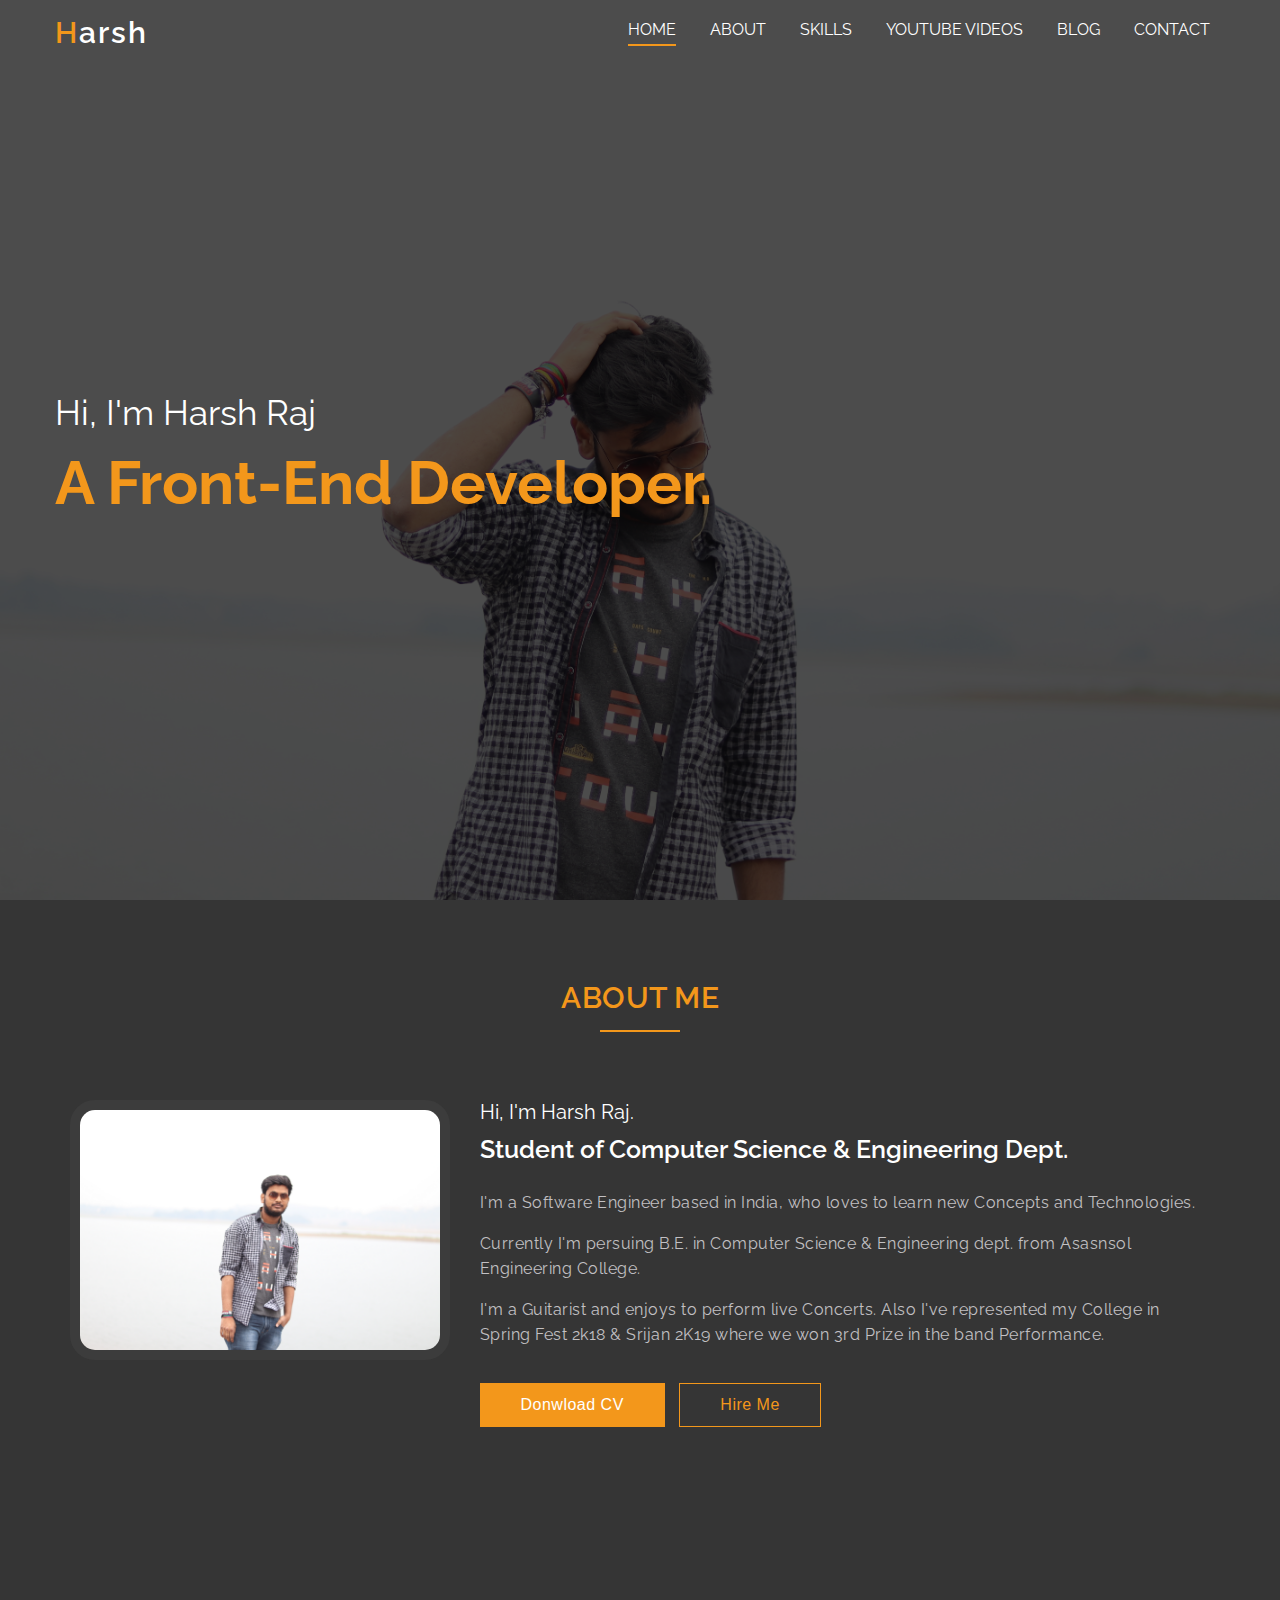
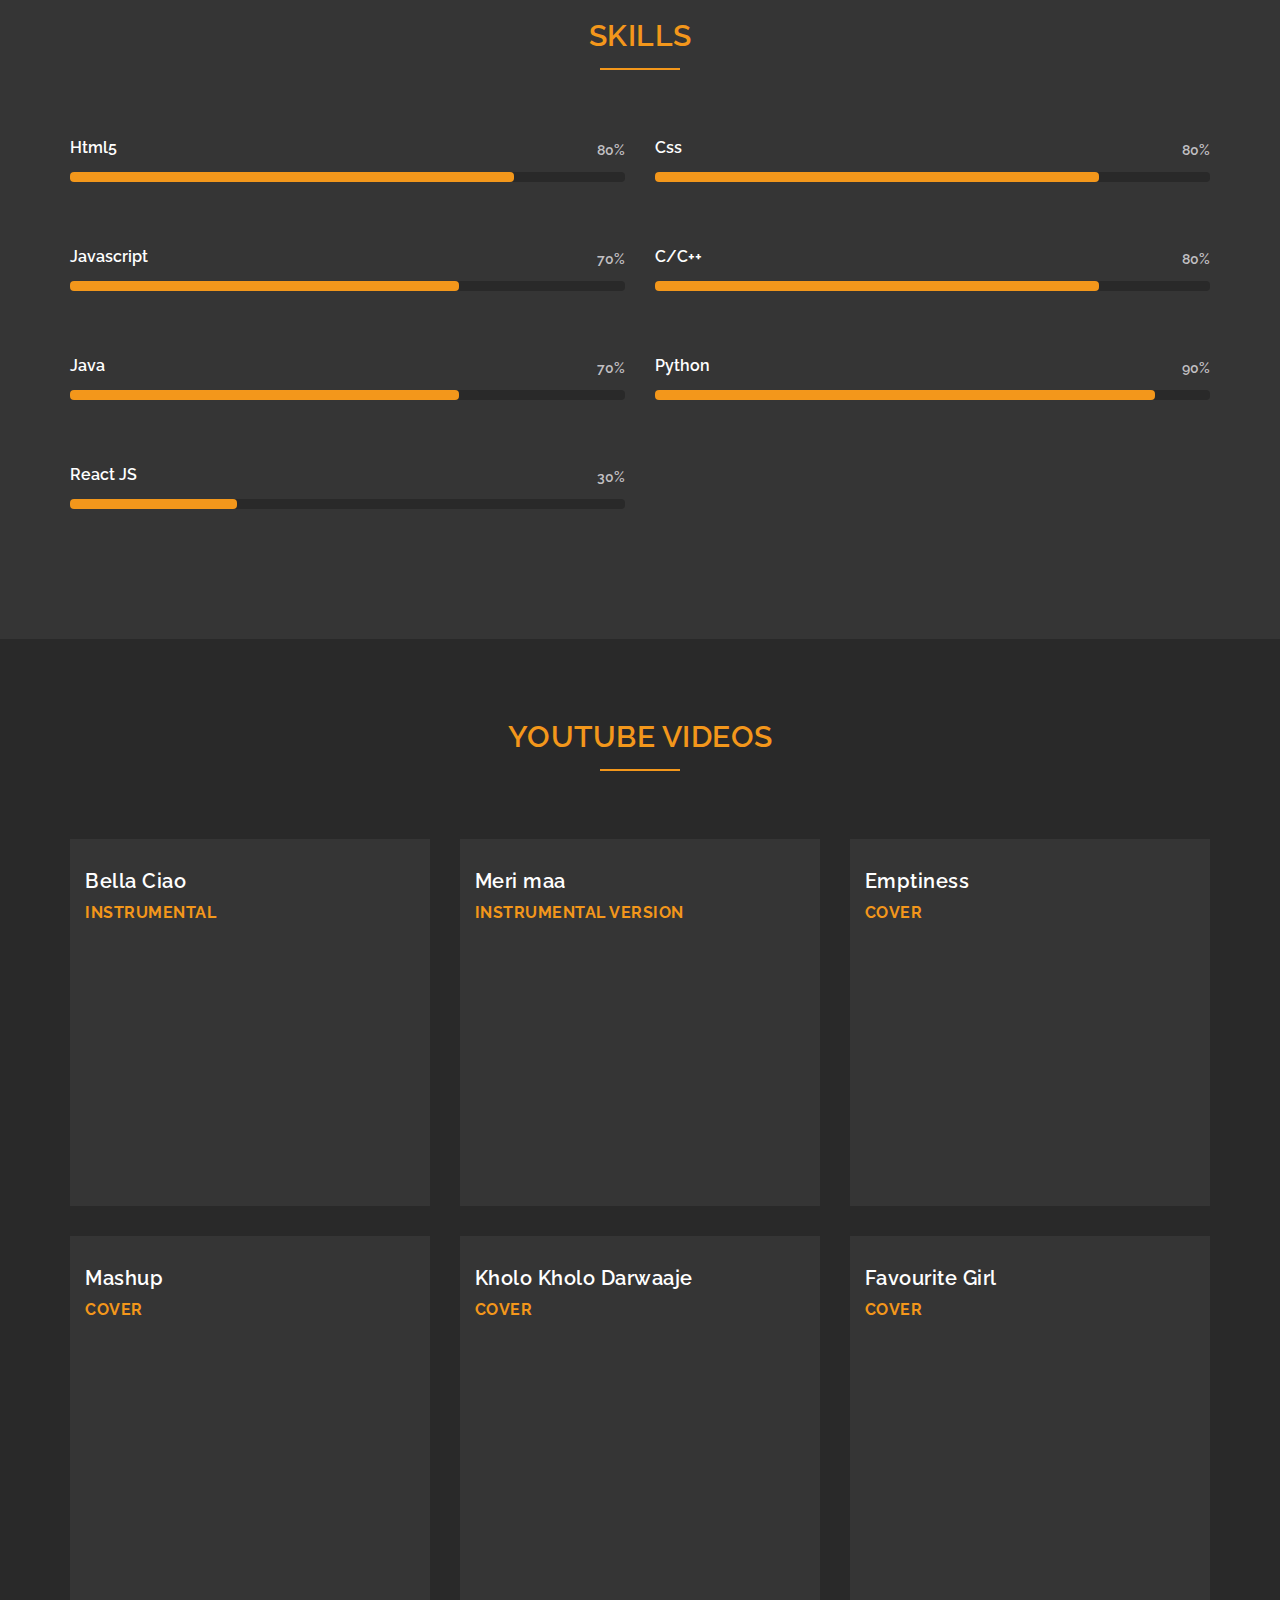
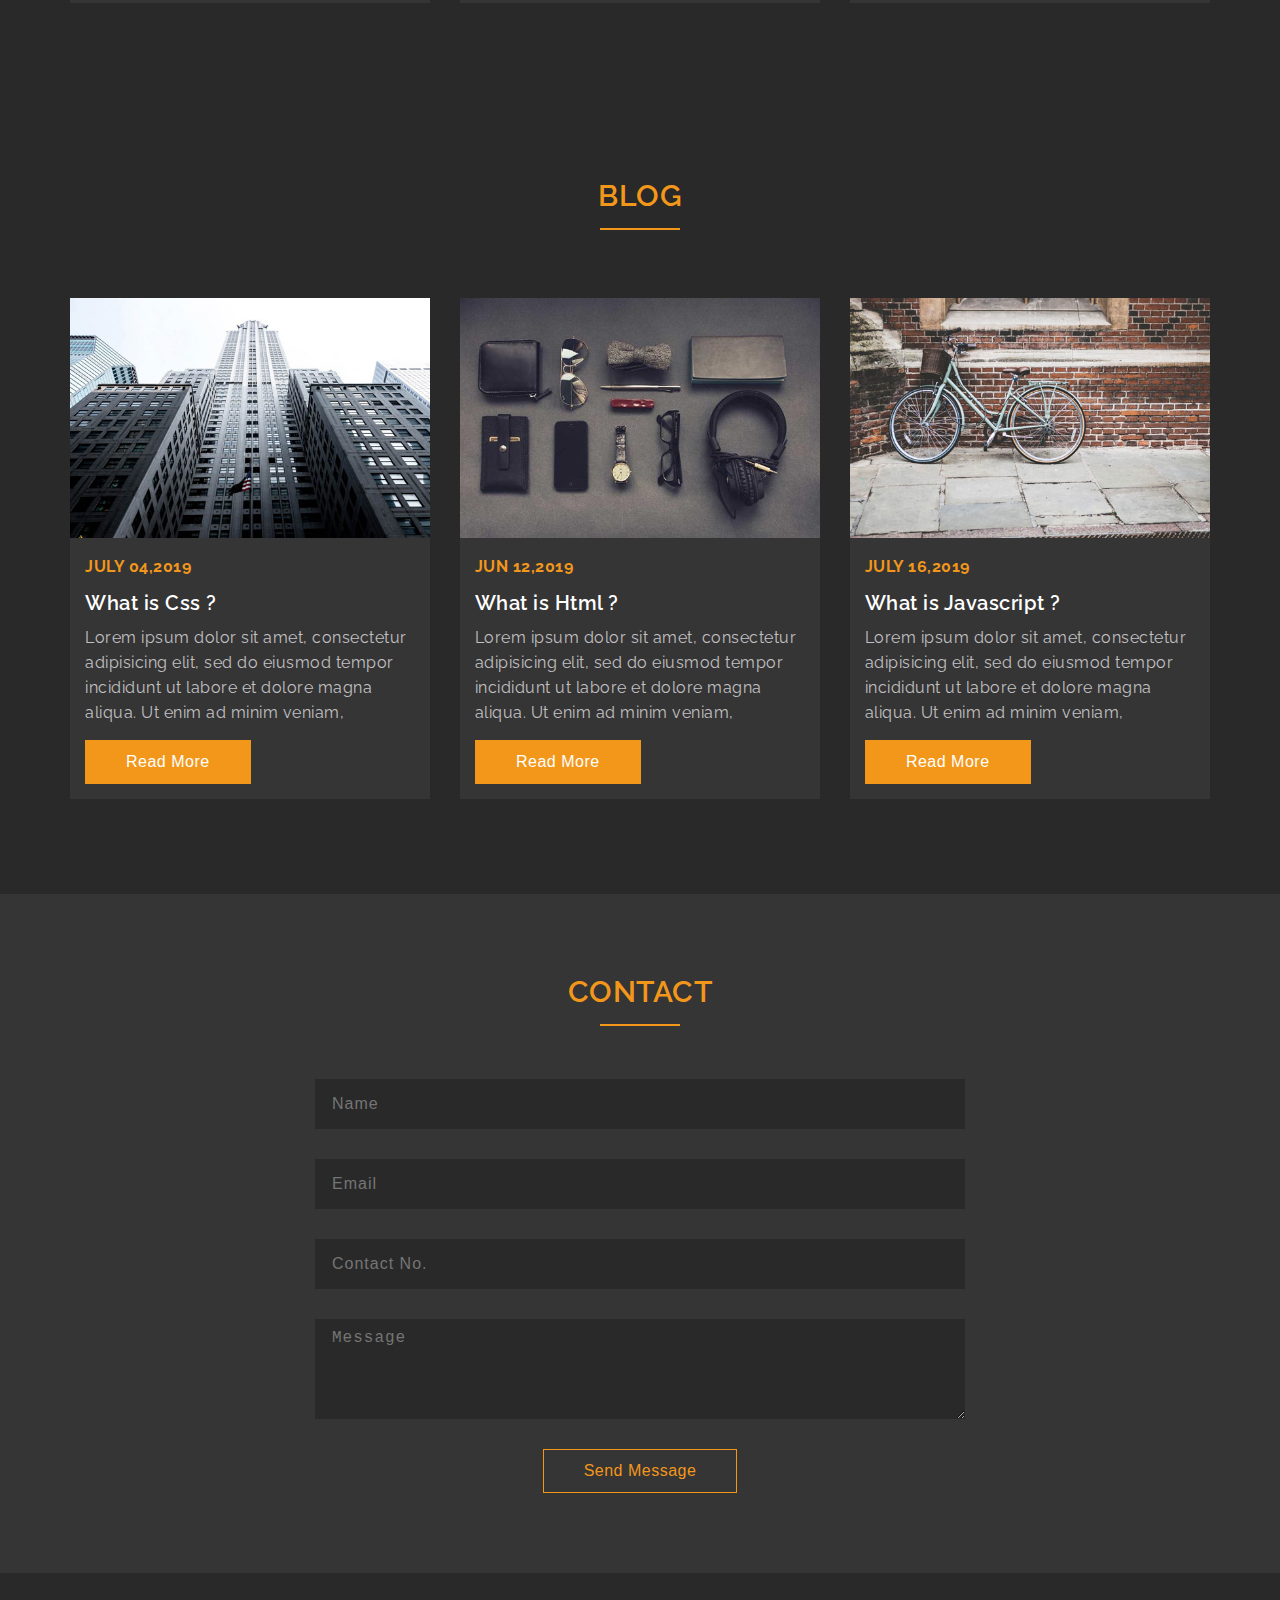
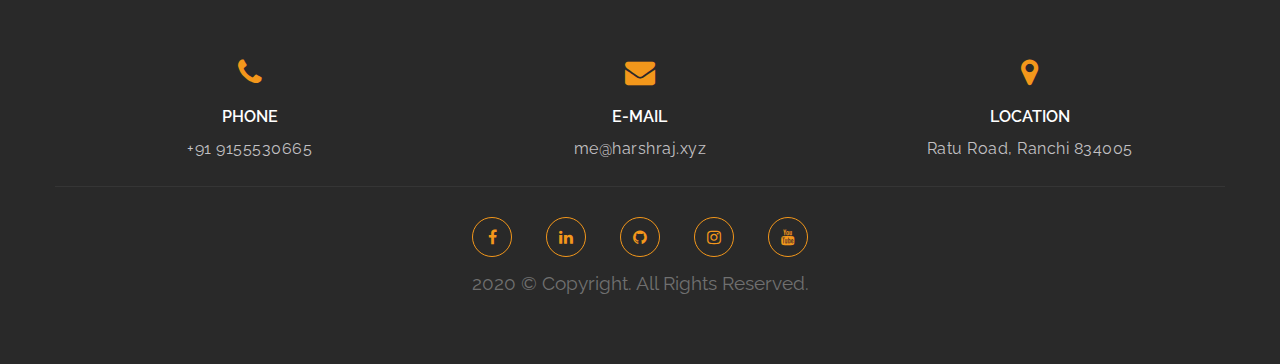
<file: index.html>
<!DOCTYPE html>
<html>
<head>
  <title>Harsh Raj</title>
  <meta name="google-site-verification" content="xjwkKcLR9SbU7uzbZzauFsV9DDFDkKyo15oqJvFENT0" />
  <meta name="viewport" content="width=device-width, initial-scale=1">
  <link rel="stylesheet" href="style.css"/>
</head>
<body>

  <!-- Start Header -->
   <header>
   	  <div class="container">
   	  	  <div class="logo">
   	  	  	  <a href=""><span>H</span>arsh</a>
   	  	  </div>
   	  	  <div class="trigger-main">
   	  	  	 <a href="javascript:void(0);" class="ham-burger">
   	  	  	 	 <span></span>
   	  	  	 	 <span></span>
   	  	  	 </a>
   	  	  </div>
   	  	  <div class="navbar">
   	  	  	  <ul>
   	  	  	  	  <li><a href="#home" class="active">Home</a></li>
   	  	  	  	  <li><a href="#about">About</a></li>
   	  	  	  	  <!-- <li><a href="#services">Services</a></li> -->
                  <li><a href="#skills">Skills</a></li>
   	  	  	  	  <li><a href="#portfolio">Youtube Videos</a></li>
   	  	  	  	  <li><a href="#blog">Blog</a></li>
                  <!-- <li><a href="https://sourcerer.io/harshraj24" target="_blank">Portfolio</a></li> -->
   	  	  	  	  <li><a href="#contact">Contact</a></li>
   	  	  	  </ul>
   	  	  </div>
   	  </div>
   </header>
  <!-- End Header -->

  <!-- Start Home -->
    <section class="home" id="home">
       <div class="container">
       	   <div class="home-text">
       	   	     <h1>Hi, I'm Harsh Raj</h1>
       	   	     <h3>A Front-End Developer.</h3>
       	   </div>
       </div>
    </section>
  <!-- End Home -->
 
  <!-- Start About -->
    <section class="about" id="about">
       <div class="container">
       	  <h2 class="title">About Me</h2>
       	  <div class="about-content">
       	  	  <div class="img">
       	  	  	 <img src="images/about-me.webp" alt="me">
       	  	  </div>
       	  	  <div class="description">
       	  	  	  <h4>Hi, I'm Harsh Raj.</h4>
       	  	  	  <h5>Student of Computer Science & Engineering Dept.</h5>
       	  	  	  <p>I'm a Software Engineer based in India, who loves to learn new Concepts and Technologies.</p>
                  <p>Currently I'm persuing B.E. in Computer Science & Engineering dept. from Asasnsol Engineering College.</p>
       	  	  	  <p>I'm a Guitarist and enjoys to perform live Concerts. Also I've represented my College in Spring Fest 2k18 & Srijan 2K19 where we won 3rd Prize in the band Performance.</p>
       	  	  	  <p>
                    <a href="harsh_res.pdf" target="_blank">
       	  	  	  	<button type="button" class="btn-bg">Donwload CV</button></a>
                    <a href="#contact">
       	  	  	  	<button type="button" class="btn-light">Hire Me</button>
                    </a>
       	  	  	  </p>
       	  	  </div>
       	  </div>
       </div>
    </section>
  <!-- End About -->

  <!-- Start Service -->
    <!-- <section class="services" id="services">
    	<div class="container">
    		 <h2 class="title">Services</h2>
    		 <div class="services-content">
    		 	 <div class="card">
    		 	 	  <div class="box">
    		 	 	  	  <div class="icon">
    		 	 	  	  	 <span class="fa fa-laptop"></span>
    		 	 	  	  </div>
    		 	 	  	  <h3>Web Development</h3>
    		 	 	  	  <p>Web development refers to building, creating, and an maintaining websites. It includes aspects such as web design, web publishing, web programming, and database management.</p>
    		 	 	  </div>
    		 	 </div>
    		 	 <div class="card">
    		 	 	  <div class="box">
    		 	 	  	  <div class="icon">
    		 	 	  	  	 <span class="fa fa-mobile"></span>
    		 	 	  	  </div>
    		 	 	  	  <h3>Responsive Design</h3>
    		 	 	  	  <p>Responsive Web design is the approach that suggests that development should respond to the user's behavior and environment based on screen size, platform and orientation.</p>
    		 	 	  </div>
    		 	 </div>
    		 	 <div class="card">
    		 	 	  <div class="box">
    		 	 	  	  <div class="icon">
    		 	 	  	  	 <span class="fa fa-pencil"></span>
    		 	 	  	  </div>
    		 	 	  	  <h3>Creative Design</h3>
    		 	 	  	  <p>A design is a plan or specification for the construction of an object or system or for the implementation of an activity or process, or the result of that plan or specification in the form of a prototype, product or process.</p>
    		 	 	  </div>
    		 	 </div>
    		 	 <div class="card">
    		 	 	  <div class="box">
    		 	 	  	  <div class="icon">
    		 	 	  	  	 <span class="fa fa-code"></span>
    		 	 	  	  </div>
    		 	 	  	  <h3>Clean Code</h3>
    		 	 	  	  <p>Clean code is code that other developers can easily read, understand, and add to. It's easy to write code that just the machine will understand or code that just you understand, but that proves problematic in the long run.</p>
    		 	 	  </div>
    		 	 </div>
    		 	 <div class="card">
    		 	 	  <div class="box">
    		 	 	  	  <div class="icon">
    		 	 	  	  	 <span class="fa fa-support"></span>
    		 	 	  	  </div>
    		 	 	  	  <h3>Fast Support</h3>
    		 	 	  	  <p>While building a modern web experience, it's important to measure & optimize the response time. Performance plays a significant role in the success of any online venture, as high performing sites engage and retain users.</p>
    		 	 	  </div>
    		 	 </div>
    		 	 <div class="card">
    		 	 	  <div class="box">
    		 	 	  	  <div class="icon">
    		 	 	  	  	 <span class="fa fa-rocket"></span>
    		 	 	  	  </div>
    		 	 	  	  <h3>Branding Identity</h3>
    		 	 	  	  <p>A Branding identity or Branding image is the manner in which a corporation, firm or business enterprise presents itself to the public. These guidelines govern how the identity is applied and usually include approved colour palettes, typefaces, fonts and others.</p>
    		 	 	  </div>
    		 	 </div>
    		 </div>
    	</div>
    </section>
 End Service -->

 <!-- Start Skills -->
  <section class="skills" id="skills">
  	<div class="container">
  		 <h2 class="title">Skills</h2>
  		 <div class="skills-content">
  		 	 <div class="card">
               <label>Html5</label>
                  <div class="progress" data-text="80%">
                  	  <div class="inner"  style="width: 80%">
                  	  </div>
                  </div>
  		 	 </div>
  		 	 <div class="card">
               <label>Css</label>
                  <div class="progress" data-text="80%">
                  	  <div class="inner"  style="width: 80%">
                  	  </div>
                  </div>
  		 	 </div>
  		 	 <div class="card">
               <label>Javascript</label>
                  <div class="progress" data-text="70%">
                  	  <div class="inner"  style="width: 70%">
                  	  </div>
                  </div>
  		 	 </div>
  		 	 <div class="card">
               <label>C/C++</label>
                  <div class="progress" data-text="80%">
                  	  <div class="inner"  style="width: 80%">
                  	  </div>
                  </div>
  		 	 </div>
         <div class="card">
               <label>Java</label>
                  <div class="progress" data-text="70%">
                      <div class="inner"  style="width: 70%">
                      </div>
                  </div>
         </div>
  		 	 <div class="card">
               <label>Python</label>
                  <div class="progress" data-text="90%">
                  	  <div class="inner"  style="width:90%">
                  	  </div>
                  </div>
  		 	 </div>
  		 	 <div class="card">
               <label>React JS</label>
                  <div class="progress" data-text="30%">
                  	  <div class="inner" style="width: 30%">
                  	  </div>
                  </div>
  		 	 </div>
  		 </div>
  	</div>
 </section>
 <!-- End Skills -->

 <!-- Start Youtube Videos -->
    <section class="portfolio" id="portfolio">
    	 <div class="container">
    		 <h2 class="title">Youtube Videos</h2>

    		 <div class="portfolio-content">
            <div class="card">
                <div class="box">
                    <h3>Bella Ciao</h3>
                    <h4>Instrumental</h4>
                    <iframe width="330" height="240" src="https://www.youtube.com/embed/TgilRkBdRWs" frameborder="0" allow="accelerometer; autoplay; encrypted-media; gyroscope; picture-in-picture" allowfullscreen></iframe>
                </div>
            </div>
    		 	  <div class="card">
    		 	  	  <div class="box">
    		 	  	  	  <h3>Meri maa</h3>
    		 	  	  	  <h4>Instrumental Version</h4>
    		 	  	  	  <iframe width="330" height="240" src="https://www.youtube.com/embed/wKt54bie8eU" frameborder="0" allow="accelerometer; autoplay; encrypted-media; gyroscope; picture-in-picture" allowfullscreen></iframe>
    		 	  	  </div>
    		 	  </div>
    		 	  <div class="card">
    		 	  	  <div class="box">
    		 	  	  	  <h3>Emptiness</h3>
    		 	  	  	  <h4>Cover</h4>
                    <iframe width="330" height="240" src="https://www.youtube.com/embed/qHydflcKtu0" frameborder="0" allow="accelerometer; autoplay; encrypted-media; gyroscope; picture-in-picture" allowfullscreen></iframe>
    		 	  	  </div>
    		 	  </div>
    		 	  <div class="card">
    		 	  	  <div class="box">
    		 	  	  	  <h3>Mashup</h3>
    		 	  	  	  <h4>Cover</h4>
    		 	  	  	  <iframe width="330" height="240" src="https://www.youtube.com/embed/OfoLB4AAJEw" frameborder="0" allow="accelerometer; autoplay; encrypted-media; gyroscope; picture-in-picture" allowfullscreen></iframe>
    		 	  	  </div>
    		 	  </div>
    		 	  <div class="card">
    		 	  	  <div class="box">
    		 	  	  	  <h3>Kholo Kholo Darwaaje</h3>
    		 	  	  	  <h4>Cover</h4>
    		 	  	  	  <iframe width="330" height="240" src="https://www.youtube.com/embed/6WzGgJR3h1E" frameborder="0" allow="accelerometer; autoplay; encrypted-media; gyroscope; picture-in-picture" allowfullscreen></iframe>
    		 	  	  </div>
    		 	  </div>
    		 	  <div class="card">
    		 	  	  <div class="box">
    		 	  	  	  <h3>Favourite Girl</h3>
    		 	  	  	  <h4>Cover</h4>
    		 	  	  	  <iframe width="330" height="240" src="https://www.youtube.com/embed/0-2dYoWhOiI" frameborder="0" allow="accelerometer; autoplay; encrypted-media; gyroscope; picture-in-picture" allowfullscreen></iframe>
    		 	  	  </div>
    		 	  </div>
    		 </div>
    	</div> 
    </section>
 <!-- End Youtube -->


 <!-- Start Blog -->
   <section class="blog" id="blog">
   	 <div class="container">
   	 	   <h2 class="title">Blog</h2>
   	 	   <div class="blog-content">
   	 	   	  <div class="card">
   	 	   	  	  <div class="box">
   	 	   	  	  	  <img src="images/blog1.jpg" alt="blog" />
   	 	   	  	  	  <h4>july 04,2019 </h4>
   	 	   	  	  	  <h3>What is Css ?</h3>
   	 	   	  	  	  <p>Lorem ipsum dolor sit amet, consectetur adipisicing elit, sed do eiusmod tempor incididunt ut labore et dolore magna aliqua. Ut enim ad minim veniam,</p>
   	 	   	  	  	  <p><button type="button" class="btn-bg">Read More</button></p>
   	 	   	  	  </div>
   	 	   	  </div>
   	 	   	  <div class="card">
   	 	   	  	  <div class="box">
   	 	   	  	  	  <img src="images/blog2.jpg" alt="blog" />
   	 	   	  	  	  <h4>jun 12,2019 </h4>
   	 	   	  	  	  <h3>What is Html ?</h3>
   	 	   	  	  	  <p>Lorem ipsum dolor sit amet, consectetur adipisicing elit, sed do eiusmod tempor incididunt ut labore et dolore magna aliqua. Ut enim ad minim veniam,</p>
   	 	   	  	  	  <p><button type="button" class="btn-bg">Read More</button></p>
   	 	   	  	  </div>
   	 	   	  </div>
   	 	   	  <div class="card">
   	 	   	  	  <div class="box">
   	 	   	  	  	  <img src="images/blog3.jpg" alt="blog" />
   	 	   	  	  	  <h4>july 16,2019 </h4>
   	 	   	  	  	  <h3>What is Javascript ?</h3>
   	 	   	  	  	  <p>Lorem ipsum dolor sit amet, consectetur adipisicing elit, sed do eiusmod tempor incididunt ut labore et dolore magna aliqua. Ut enim ad minim veniam,</p>
   	 	   	  	  	  <p><button type="button" class="btn-bg">Read More</button></p>
   	 	   	  	  </div>
   	 	   	  </div>
   	 	   </div>
   	 </div>
   </section>
 <!-- End Blog -->

 <!-- Start Contact -->
   <section class="contact" id="contact">
   	 <div class="container">
   	 	  <h2 class="title">Contact</h2>
   	 	  <div class="contact-content">
			<form action="https://formspree.io/f/mdopeowj" method="POST">
			<input type="text" id="name" placeholder="Name"/>
   	 	  	  	 <input type="text" id="email" placeholder="Email"/>
   	 	  	  	 <input type="text" id="phon" placeholder="Contact No."/>
   	 	  	  	 <textarea placeholder="Message" id="message"></textarea>
   	 	  	  	 <button class="btn-light" id="add" type="submit">Send Message</button>
   	 	  	 </form> 
   	 	  </div>
   	 </div>
   </section>
 <!-- End Contact -->
 
 <!-- Start Footer -->
   <footer>
   	  <div class="container">
   	  	  <div class="footer-content">
            <a href="tel:+919155530665">
   	  	  	  <div class="box">
   	  	  	  	  <div class="icon">
   	  	  	  	  	 <span class="fa fa-phone"></span>
   	  	  	  	  </div>
   	  	  	  	  <h4>Phone</h4>
   	  	  	  	  <p>+91 9155530665</p>
   	  	  	  </div>
            </a>
            <a href="mailto:me@harshraj.xyz" target="_top">
   	  	  	  <div class="box">
   	  	  	  	  <div class="icon">
   	  	  	  	  	 <span class="fa fa-envelope"></span>
   	  	  	  	  </div>
   	  	  	  	  <h4>E-mail</h4>
   	  	  	  	  <p>me@harshraj.xyz</p>
   	  	  	  </div>
            </a>
            <a href="https://www.google.com/maps/@23.3895727,85.3037797,17.36z">
   	  	  	  <div class="box">
   	  	  	  	  <div class="icon">
   	  	  	  	  	 <span class="fa fa-map-marker"></span>
   	  	  	  	  </div>
   	  	  	  	  <h4>Location</h4>
   	  	  	  	  <p>Ratu Road, Ranchi 834005</p>
   	  	  	  </div>
   	  	  </div>
        </a>
   	  	  <div class="social-links">
   	  	  	 <ul>
   	  	  	 	 <li><a href="https://www.facebook.com/harsh.raj.7549185" target="_blank"><span class="fa fa-facebook"></span></a></li>
   	  	  	 	 <li><a href="https://www.linkedin.com/in/harsh-raj-180419192/"><span class="fa fa-linkedin"></span></a></li>
   	  	  	 	 <li><a href="https://github.com/harshraj24" target="_blank"><span class="fa fa-github"></span></a></li>
   	  	  	 	 <li><a href="https://www.instagram.com/hideki_ryuaga/" target="_blank"><span class="fa fa-instagram"></span></a></li>
               <li><a href="https://www.youtube.com/channel/UC1vP2GgOpKDvyrOXtQcdKBw?view_as=subscriber" target="_blank"><span class="fa fa-youtube"></span></a></li>
   	  	  	 </ul>
   	  	  </div>

          <p>2020 &copy Copyright. All Rights Reserved.</p>
   	  
      </div>
   </footer>
 <!-- End Footer -->



<!-- jquery code -->
<script src="https://ajax.googleapis.com/ajax/libs/jquery/3.4.1/jquery.min.js"></script>
<script src="index.js"></script>

</body>
</html>
</file>
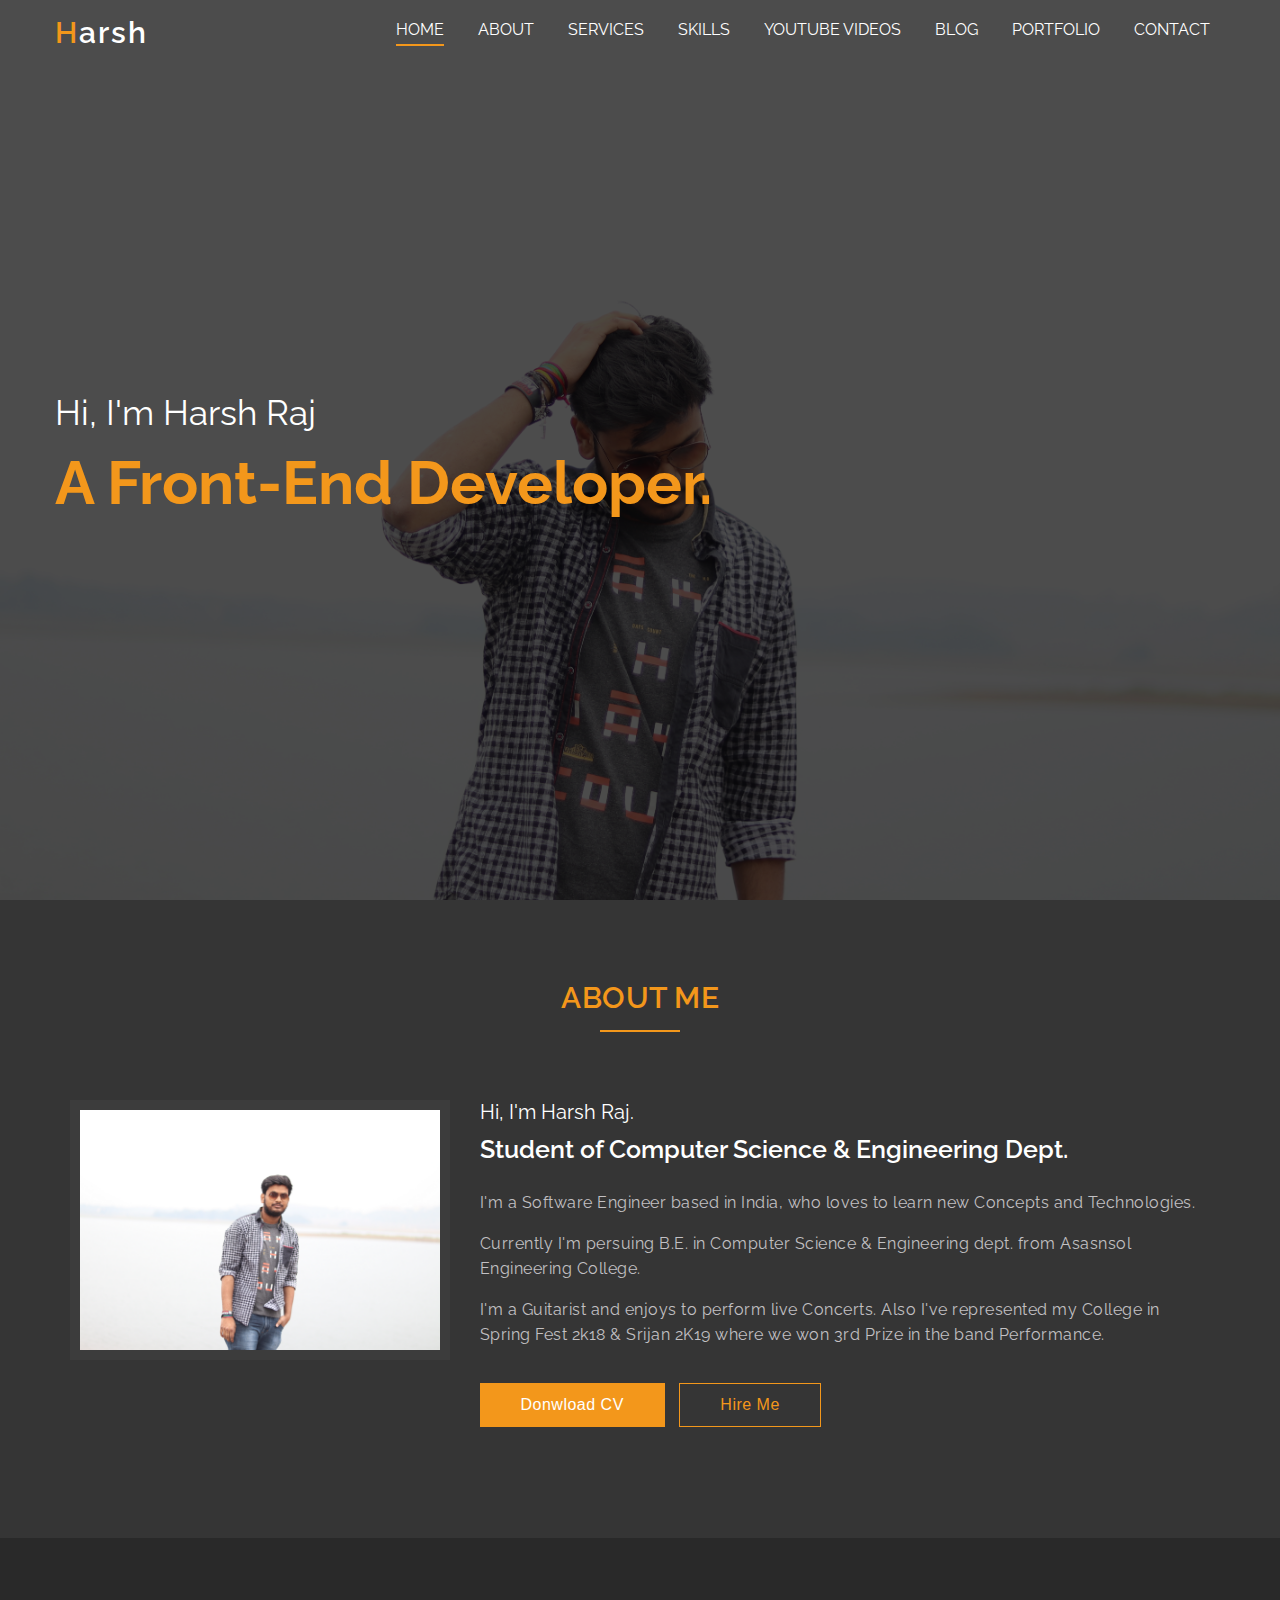
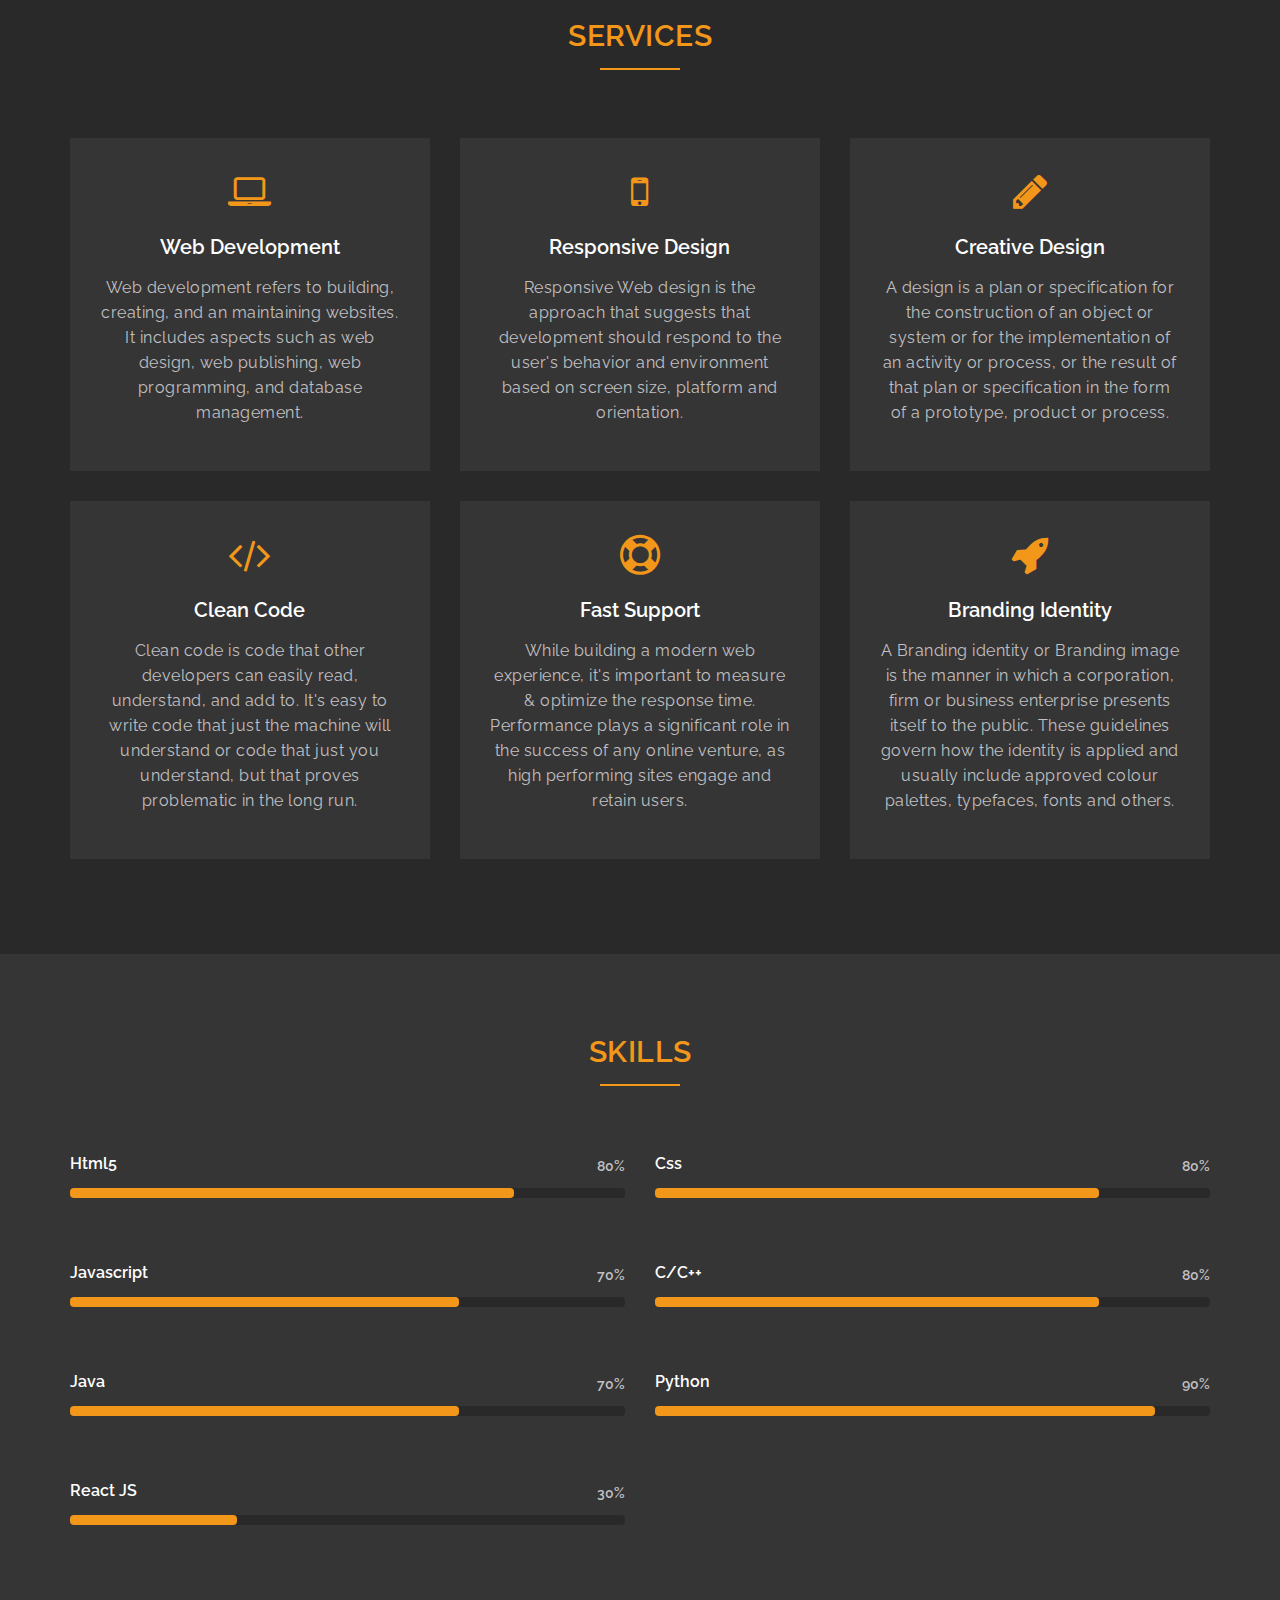
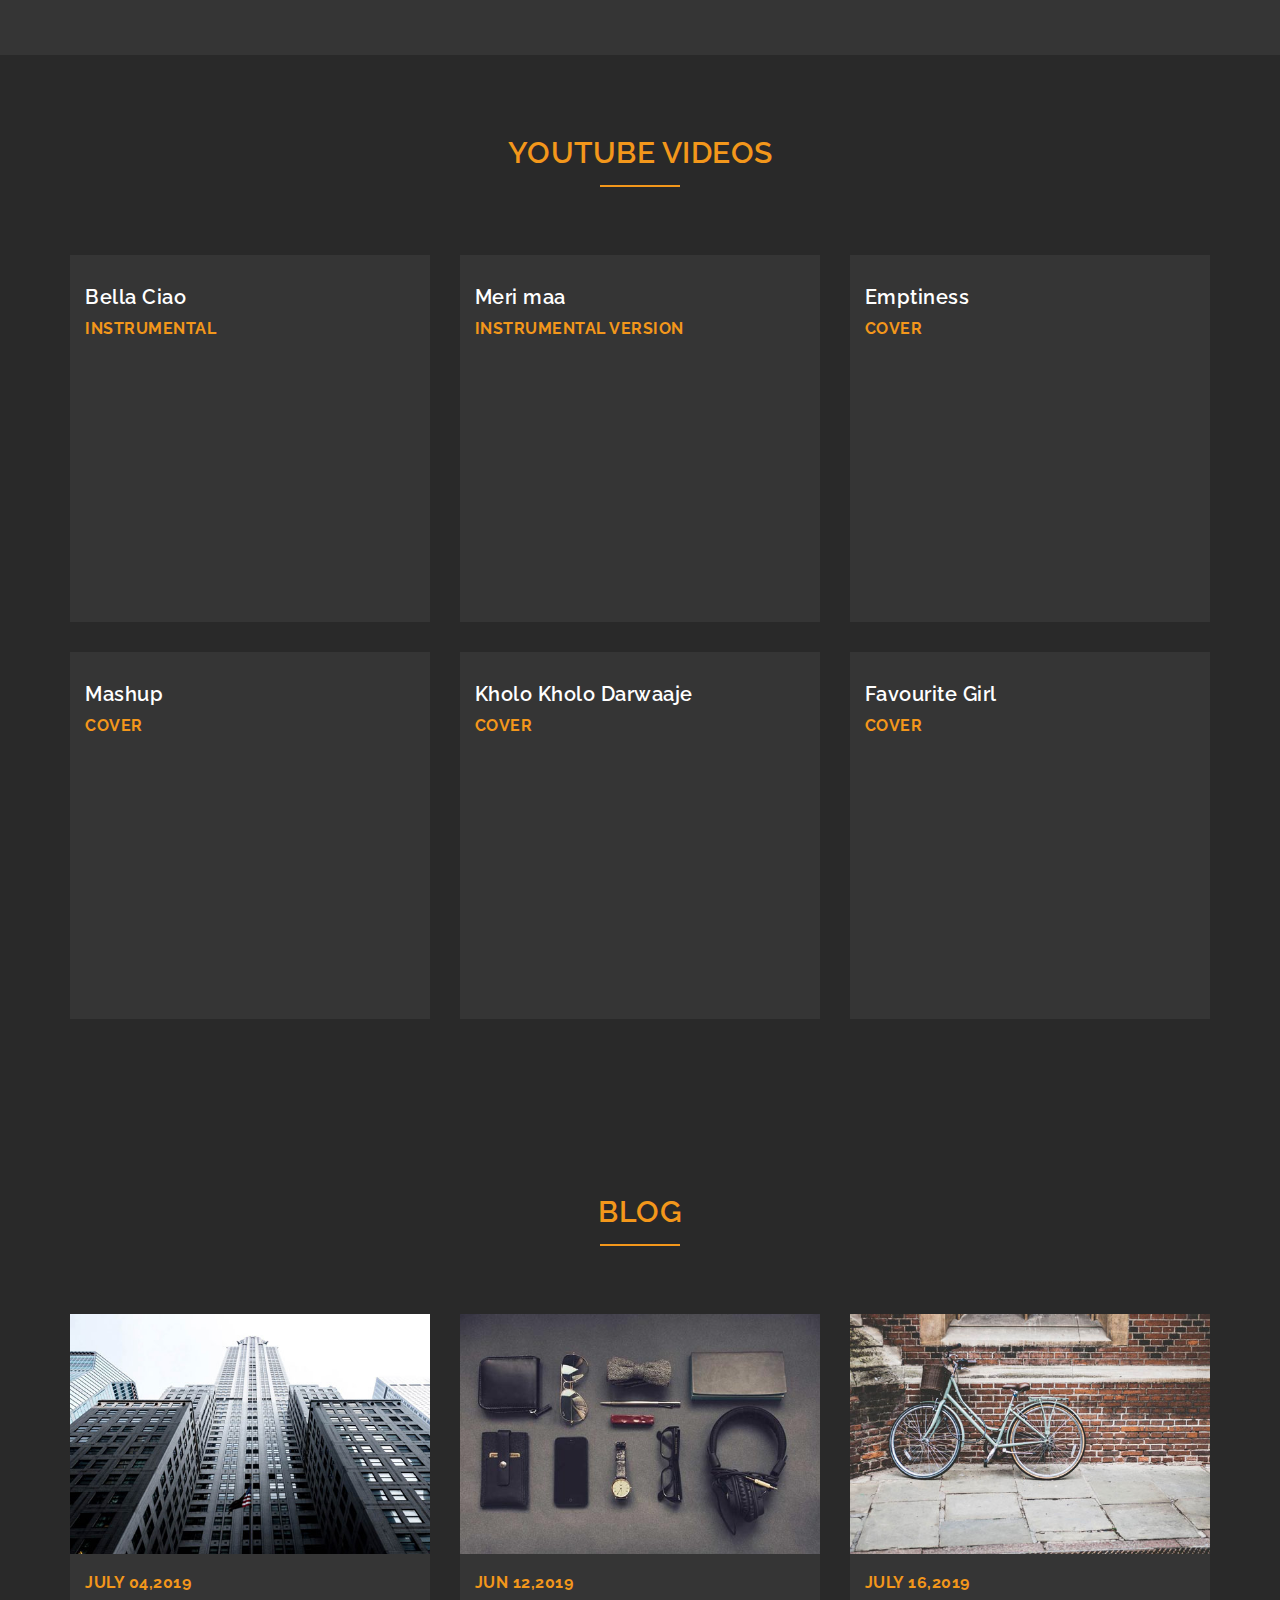
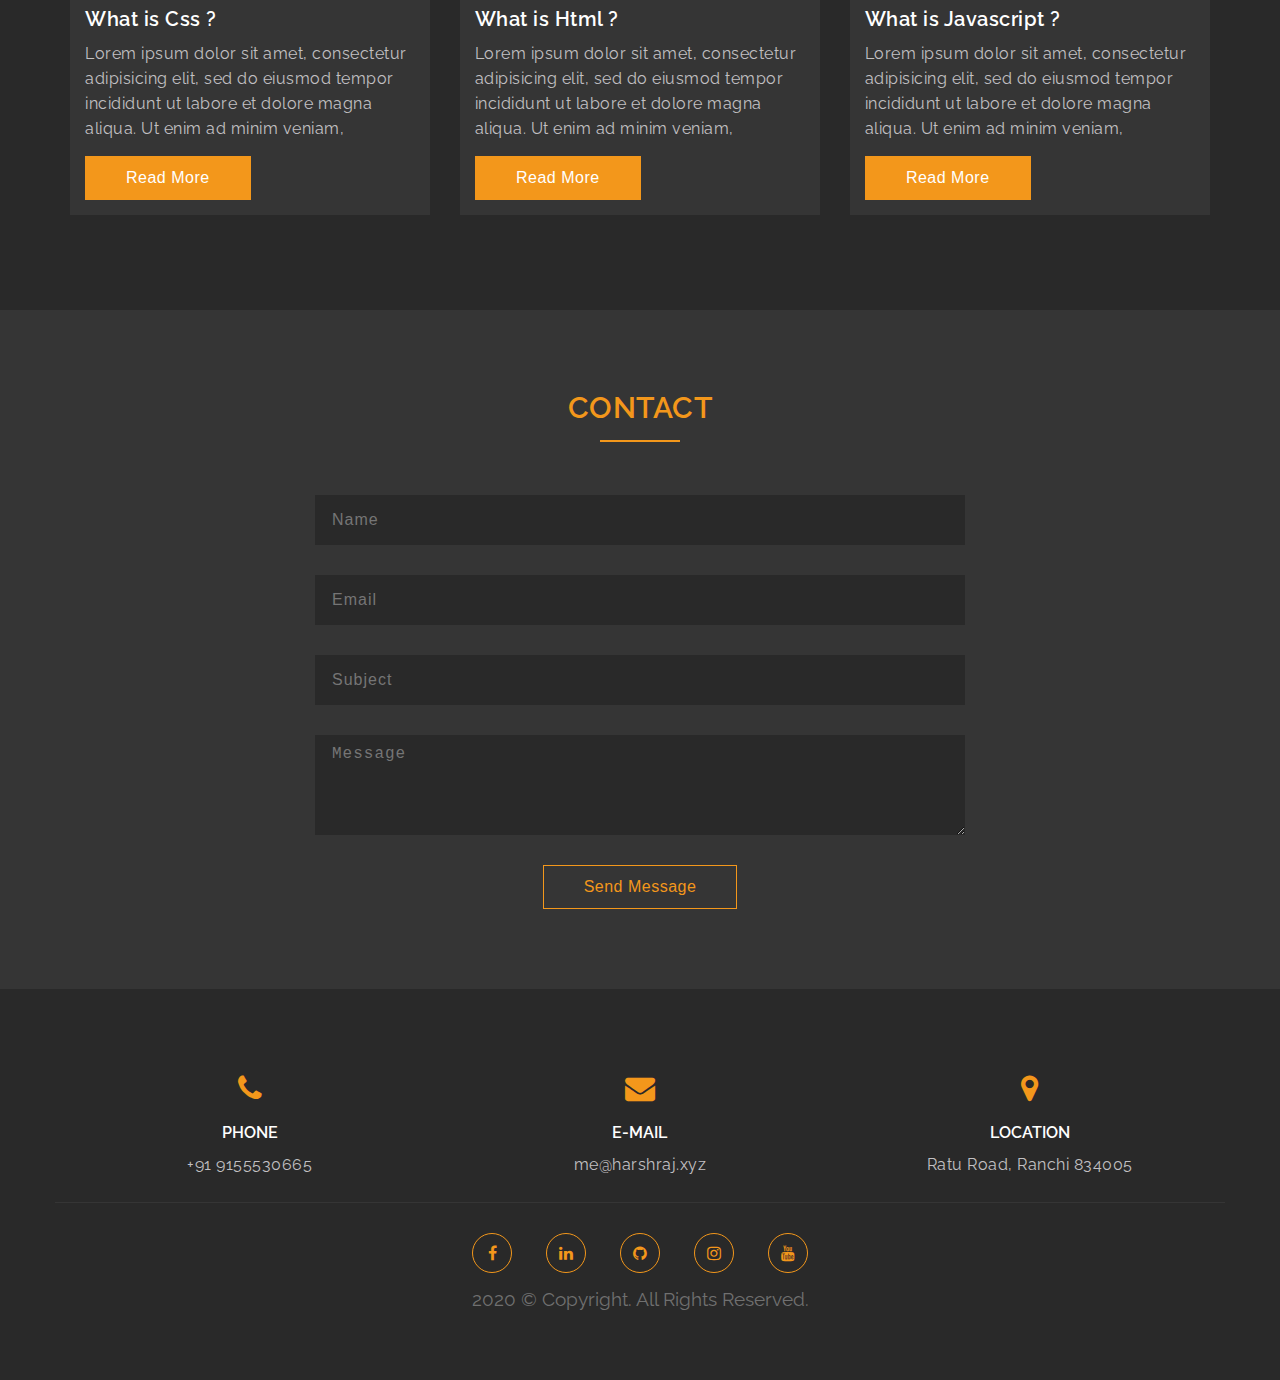
<file: src/index.html>
<!DOCTYPE html>
<html>
<head>
  <title>Harsh Raj</title>
  <meta name="viewport" content="width=device-width, initial-scale=1">
  <link rel="stylesheet" href="style.css"/>
</head>
<body>

  <!-- Start Header -->
   <header>
   	  <div class="container">
   	  	  <div class="logo">
   	  	  	  <a href=""><span>H</span>arsh</a>
   	  	  </div>
   	  	  <div class="trigger-main">
   	  	  	 <a href="javascript:void(0);" class="ham-burger">
   	  	  	 	 <span></span>
   	  	  	 	 <span></span>
   	  	  	 </a>
   	  	  </div>
   	  	  <div class="navbar">
   	  	  	  <ul>
   	  	  	  	  <li><a href="#home" class="active">Home</a></li>
   	  	  	  	  <li><a href="#about">About</a></li>
   	  	  	  	  <li><a href="#services">Services</a></li>
                  <li><a href="#skills">Skills</a></li>
   	  	  	  	  <li><a href="#portfolio">Youtube Videos</a></li>
   	  	  	  	  <li><a href="#blog">Blog</a></li>
                  <li><a href="https://sourcerer.io/harshraj24" target="_blank">Portfolio</a></li>
   	  	  	  	  <li><a href="#contact">Contact</a></li>
   	  	  	  </ul>
   	  	  </div>
   	  </div>
   </header>
  <!-- End Header -->

  <!-- Start Home -->
    <section class="home" id="home">
       <div class="container">
       	   <div class="home-text">
       	   	     <h1>Hi, I'm Harsh Raj</h1>
       	   	     <h3>A Front-End Developer.</h3>
       	   </div>
       </div>
    </section>
  <!-- End Home -->
 
  <!-- Start About -->
    <section class="about" id="about">
       <div class="container">
       	  <h2 class="title">About Me</h2>
       	  <div class="about-content">
       	  	  <div class="img">
       	  	  	 <img src="images/about-me.jpg" alt="me">
       	  	  </div>
       	  	  <div class="description">
       	  	  	  <h4>Hi, I'm Harsh Raj.</h4>
       	  	  	  <h5>Student of Computer Science & Engineering Dept.</h5>
       	  	  	  <p>I'm a Software Engineer based in India, who loves to learn new Concepts and Technologies.</p>
                  <p>Currently I'm persuing B.E. in Computer Science & Engineering dept. from Asasnsol Engineering College.</p>
       	  	  	  <p>I'm a Guitarist and enjoys to perform live Concerts. Also I've represented my College in Spring Fest 2k18 & Srijan 2K19 where we won 3rd Prize in the band Performance.</p>
       	  	  	  <p>
                    <a href="harsh_res.pdf" target="_blank">
       	  	  	  	<button type="button" class="btn-bg">Donwload CV</button></a>
                    <a href="#contact">
       	  	  	  	<button type="button" class="btn-light">Hire Me</button>
                    </a>
       	  	  	  </p>
       	  	  </div>
       	  </div>
       </div>
    </section>
  <!-- End About -->

  <!-- Start Service -->
    <section class="services" id="services">
    	<div class="container">
    		 <h2 class="title">Services</h2>
    		 <div class="services-content">
    		 	 <div class="card">
    		 	 	  <div class="box">
    		 	 	  	  <div class="icon">
    		 	 	  	  	 <span class="fa fa-laptop"></span>
    		 	 	  	  </div>
    		 	 	  	  <h3>Web Development</h3>
    		 	 	  	  <p>Web development refers to building, creating, and an maintaining websites. It includes aspects such as web design, web publishing, web programming, and database management.</p>
    		 	 	  </div>
    		 	 </div>
    		 	 <div class="card">
    		 	 	  <div class="box">
    		 	 	  	  <div class="icon">
    		 	 	  	  	 <span class="fa fa-mobile"></span>
    		 	 	  	  </div>
    		 	 	  	  <h3>Responsive Design</h3>
    		 	 	  	  <p>Responsive Web design is the approach that suggests that development should respond to the user's behavior and environment based on screen size, platform and orientation.</p>
    		 	 	  </div>
    		 	 </div>
    		 	 <div class="card">
    		 	 	  <div class="box">
    		 	 	  	  <div class="icon">
    		 	 	  	  	 <span class="fa fa-pencil"></span>
    		 	 	  	  </div>
    		 	 	  	  <h3>Creative Design</h3>
    		 	 	  	  <p>A design is a plan or specification for the construction of an object or system or for the implementation of an activity or process, or the result of that plan or specification in the form of a prototype, product or process.</p>
    		 	 	  </div>
    		 	 </div>
    		 	 <div class="card">
    		 	 	  <div class="box">
    		 	 	  	  <div class="icon">
    		 	 	  	  	 <span class="fa fa-code"></span>
    		 	 	  	  </div>
    		 	 	  	  <h3>Clean Code</h3>
    		 	 	  	  <p>Clean code is code that other developers can easily read, understand, and add to. It's easy to write code that just the machine will understand or code that just you understand, but that proves problematic in the long run.</p>
    		 	 	  </div>
    		 	 </div>
    		 	 <div class="card">
    		 	 	  <div class="box">
    		 	 	  	  <div class="icon">
    		 	 	  	  	 <span class="fa fa-support"></span>
    		 	 	  	  </div>
    		 	 	  	  <h3>Fast Support</h3>
    		 	 	  	  <p>While building a modern web experience, it's important to measure & optimize the response time. Performance plays a significant role in the success of any online venture, as high performing sites engage and retain users.</p>
    		 	 	  </div>
    		 	 </div>
    		 	 <div class="card">
    		 	 	  <div class="box">
    		 	 	  	  <div class="icon">
    		 	 	  	  	 <span class="fa fa-rocket"></span>
    		 	 	  	  </div>
    		 	 	  	  <h3>Branding Identity</h3>
    		 	 	  	  <p>A Branding identity or Branding image is the manner in which a corporation, firm or business enterprise presents itself to the public. These guidelines govern how the identity is applied and usually include approved colour palettes, typefaces, fonts and others.</p>
    		 	 	  </div>
    		 	 </div>
    		 </div>
    	</div>
    </section>
 <!-- End Service -->

 <!-- Start Skills -->
  <section class="skills" id="skills">
  	<div class="container">
  		 <h2 class="title">Skills</h2>
  		 <div class="skills-content">
  		 	 <div class="card">
               <label>Html5</label>
                  <div class="progress" data-text="80%">
                  	  <div class="inner"  style="width: 80%">
                  	  </div>
                  </div>
  		 	 </div>
  		 	 <div class="card">
               <label>Css</label>
                  <div class="progress" data-text="80%">
                  	  <div class="inner"  style="width: 80%">
                  	  </div>
                  </div>
  		 	 </div>
  		 	 <div class="card">
               <label>Javascript</label>
                  <div class="progress" data-text="70%">
                  	  <div class="inner"  style="width: 70%">
                  	  </div>
                  </div>
  		 	 </div>
  		 	 <div class="card">
               <label>C/C++</label>
                  <div class="progress" data-text="80%">
                  	  <div class="inner"  style="width: 80%">
                  	  </div>
                  </div>
  		 	 </div>
         <div class="card">
               <label>Java</label>
                  <div class="progress" data-text="70%">
                      <div class="inner"  style="width: 70%">
                      </div>
                  </div>
         </div>
  		 	 <div class="card">
               <label>Python</label>
                  <div class="progress" data-text="90%">
                  	  <div class="inner"  style="width:90%">
                  	  </div>
                  </div>
  		 	 </div>
  		 	 <div class="card">
               <label>React JS</label>
                  <div class="progress" data-text="30%">
                  	  <div class="inner" style="width: 30%">
                  	  </div>
                  </div>
  		 	 </div>
  		 </div>
  	</div>
 </section>
 <!-- End Skills -->

 <!-- Start Youtube Videos -->
    <section class="portfolio" id="portfolio">
    	<div class="container">
    		 <h2 class="title">Youtube Videos</h2>

    		 <div class="portfolio-content">
            <div class="card">
                <div class="box">
                    <h3>Bella Ciao</h3>
                    <h4>Instrumental</h4>
                    <iframe width="330" height="240" src="https://www.youtube.com/embed/TgilRkBdRWs" frameborder="0" allow="accelerometer; autoplay; encrypted-media; gyroscope; picture-in-picture" allowfullscreen></iframe>
                </div>
            </div>
    		 	  <div class="card">
    		 	  	  <div class="box">
    		 	  	  	  <h3>Meri maa</h3>
    		 	  	  	  <h4>Instrumental Version</h4>
    		 	  	  	  <iframe width="330" height="240" src="https://www.youtube.com/embed/wKt54bie8eU" frameborder="0" allow="accelerometer; autoplay; encrypted-media; gyroscope; picture-in-picture" allowfullscreen></iframe>
    		 	  	  </div>
    		 	  </div>
    		 	  <div class="card">
    		 	  	  <div class="box">
    		 	  	  	  <h3>Emptiness</h3>
    		 	  	  	  <h4>Cover</h4>
                    <iframe width="330" height="240" src="https://www.youtube.com/embed/qHydflcKtu0" frameborder="0" allow="accelerometer; autoplay; encrypted-media; gyroscope; picture-in-picture" allowfullscreen></iframe>
    		 	  	  </div>
    		 	  </div>
    		 	  <div class="card">
    		 	  	  <div class="box">
    		 	  	  	  <h3>Mashup</h3>
    		 	  	  	  <h4>Cover</h4>
    		 	  	  	  <iframe width="330" height="240" src="https://www.youtube.com/embed/OfoLB4AAJEw" frameborder="0" allow="accelerometer; autoplay; encrypted-media; gyroscope; picture-in-picture" allowfullscreen></iframe>
    		 	  	  </div>
    		 	  </div>
    		 	  <div class="card">
    		 	  	  <div class="box">
    		 	  	  	  <h3>Kholo Kholo Darwaaje</h3>
    		 	  	  	  <h4>Cover</h4>
    		 	  	  	  <iframe width="330" height="240" src="https://www.youtube.com/embed/6WzGgJR3h1E" frameborder="0" allow="accelerometer; autoplay; encrypted-media; gyroscope; picture-in-picture" allowfullscreen></iframe>
    		 	  	  </div>
    		 	  </div>
    		 	  <div class="card">
    		 	  	  <div class="box">
    		 	  	  	  <h3>Favourite Girl</h3>
    		 	  	  	  <h4>Cover</h4>
    		 	  	  	  <iframe width="330" height="240" src="https://www.youtube.com/embed/0-2dYoWhOiI" frameborder="0" allow="accelerometer; autoplay; encrypted-media; gyroscope; picture-in-picture" allowfullscreen></iframe>
    		 	  	  </div>
    		 	  </div>
    		 </div>
    	</div>
    </section>
 <!-- End Youtube -->


 <!-- Start Blog -->
   <section class="blog" id="blog">
   	 <div class="container">
   	 	   <h2 class="title">Blog</h2>
   	 	   <div class="blog-content">
   	 	   	  <div class="card">
   	 	   	  	  <div class="box">
   	 	   	  	  	  <img src="images/blog1.jpg" alt="blog" />
   	 	   	  	  	  <h4>july 04,2019 </h4>
   	 	   	  	  	  <h3>What is Css ?</h3>
   	 	   	  	  	  <p>Lorem ipsum dolor sit amet, consectetur adipisicing elit, sed do eiusmod tempor incididunt ut labore et dolore magna aliqua. Ut enim ad minim veniam,</p>
   	 	   	  	  	  <p><button type="button" class="btn-bg">Read More</button></p>
   	 	   	  	  </div>
   	 	   	  </div>
   	 	   	  <div class="card">
   	 	   	  	  <div class="box">
   	 	   	  	  	  <img src="images/blog2.jpg" alt="blog" />
   	 	   	  	  	  <h4>jun 12,2019 </h4>
   	 	   	  	  	  <h3>What is Html ?</h3>
   	 	   	  	  	  <p>Lorem ipsum dolor sit amet, consectetur adipisicing elit, sed do eiusmod tempor incididunt ut labore et dolore magna aliqua. Ut enim ad minim veniam,</p>
   	 	   	  	  	  <p><button type="button" class="btn-bg">Read More</button></p>
   	 	   	  	  </div>
   	 	   	  </div>
   	 	   	  <div class="card">
   	 	   	  	  <div class="box">
   	 	   	  	  	  <img src="images/blog3.jpg" alt="blog" />
   	 	   	  	  	  <h4>july 16,2019 </h4>
   	 	   	  	  	  <h3>What is Javascript ?</h3>
   	 	   	  	  	  <p>Lorem ipsum dolor sit amet, consectetur adipisicing elit, sed do eiusmod tempor incididunt ut labore et dolore magna aliqua. Ut enim ad minim veniam,</p>
   	 	   	  	  	  <p><button type="button" class="btn-bg">Read More</button></p>
   	 	   	  	  </div>
   	 	   	  </div>
   	 	   </div>
   	 </div>
   </section>
 <!-- End Blog -->

 <!-- Start Contact -->
   <section class="contact" id="contact">
   	 <div class="container">
   	 	  <h2 class="title">Contact</h2>
   	 	  <div class="contact-content">
   	 	  	  <form>
   	 	  	  	 <input type="text" placeholder="Name"/>
   	 	  	  	 <input type="text" placeholder="Email"/>
   	 	  	  	 <input type="text" placeholder="Subject"/>
   	 	  	  	 <textarea placeholder="Message"></textarea>
   	 	  	  	 <button class="btn-light">Send Message</button>
   	 	  	  </form>
   	 	  </div>
   	 </div>
   </section>
 <!-- End Contact -->
 
 <!-- Start Footer -->
   <footer>
   	  <div class="container">
   	  	  <div class="footer-content">
            <a href="tel:+919155530665">
   	  	  	  <div class="box">
   	  	  	  	  <div class="icon">
   	  	  	  	  	 <span class="fa fa-phone"></span>
   	  	  	  	  </div>
   	  	  	  	  <h4>Phone</h4>
   	  	  	  	  <p>+91 9155530665</p>
   	  	  	  </div>
            </a>
            <a href="mailto:me@harshraj.xyz" target="_top">
   	  	  	  <div class="box">
   	  	  	  	  <div class="icon">
   	  	  	  	  	 <span class="fa fa-envelope"></span>
   	  	  	  	  </div>
   	  	  	  	  <h4>E-mail</h4>
   	  	  	  	  <p>me@harshraj.xyz</p>
   	  	  	  </div>
            </a>
            <a href="https://www.google.com/maps/@23.3895727,85.3037797,17.36z">
   	  	  	  <div class="box">
   	  	  	  	  <div class="icon">
   	  	  	  	  	 <span class="fa fa-map-marker"></span>
   	  	  	  	  </div>
   	  	  	  	  <h4>Location</h4>
   	  	  	  	  <p>Ratu Road, Ranchi 834005</p>
   	  	  	  </div>
   	  	  </div>
        </a>
   	  	  <div class="social-links">
   	  	  	 <ul>
   	  	  	 	 <li><a href="https://www.facebook.com/harsh.raj.7549185" target="_blank"><span class="fa fa-facebook"></span></a></li>
   	  	  	 	 <li><a href="https://www.linkedin.com/in/harsh-raj-180419192/"><span class="fa fa-linkedin"></span></a></li>
   	  	  	 	 <li><a href="https://github.com/harshraj24" target="_blank"><span class="fa fa-github"></span></a></li>
   	  	  	 	 <li><a href="https://www.instagram.com/hideki_ryuaga/" target="_blank"><span class="fa fa-instagram"></span></a></li>
               <li><a href="https://www.youtube.com/channel/UC1vP2GgOpKDvyrOXtQcdKBw?view_as=subscriber" target="_blank"><span class="fa fa-youtube"></span></a></li>
   	  	  	 </ul>
   	  	  </div>

          <p>2020 &copy Copyright. All Rights Reserved.</p>
   	  
      </div>
   </footer>
 <!-- End Footer -->



<!-- jquery code -->
<script src="https://ajax.googleapis.com/ajax/libs/jquery/3.4.1/jquery.min.js"></script>

<script>
	$(document).ready(function(){
		var bottom=$("header").outerHeight();
		var header=$("header").offset().top + bottom;
     $(window).scroll(function(){
          // header fixed only when window width greater than 991px
         if($(window).width()>991){
     	if($(window).scrollTop()>=header){
     		$("header").addClass("sticky")
     	}
     	else{
     	 $("header").removeClass("sticky")	
     	}
     }
     })

     // navbar active link

     $(".navbar ul li a").click(function(){
     	 $(".navbar ul li a").removeClass("active")
     	 $(this).addClass("active");
     })
  
    $(".ham-burger").click(function(){
    	$(this).toggleClass("active")
    	$(".navbar").toggleClass("open");
    })

	})

</script>

</body>
</html>
</file>
<file: style.css>
@import url('https://fonts.googleapis.com/css?family=Raleway:400,600,700&display=swap');
 /*font awesome icons*/
 @import url('https://stackpath.bootstrapcdn.com/font-awesome/4.7.0/css/font-awesome.min.css');
html{
	scroll-behavior: smooth;
}
body{
	font-family: 'Raleway', sans-serif;
	margin:0;
}

*{
	box-sizing: border-box;
	text-decoration: none;
	outline: none;
}

.container{
	max-width: 1170px;
	margin:auto;
}
header{
	position: absolute;
	width:100%;
	left:0;
	top:0;
	padding:10px 15px;
	z-index:100;
}
header.sticky{
	position: fixed;
	background-color: #222222;
	animation: header .5s ease;
}
@keyframes header{
	0%{transform: translateY(-100%);opacity:0}
	100%{transform: translateY(0%)}
}
header .logo{
	float: left;
}
header .logo a{
	font-size:30px;
	display: inline-block;
	padding:5px 0px;
	color:#ffffff;
	font-weight:600;
	letter-spacing:2px;
}
header .logo a span{
	color:#f3971b;
}
header .navbar{
	float: right;
}
header .navbar ul{
	list-style: none;
	padding:0;
	margin:0;
}
header .navbar ul li{
	display: inline;
	padding:0 15px;
}
header .navbar ul li a{
	display: inline-block;
	padding:10px 0px;
	font-size: 16px;
	text-transform: uppercase;
	color:#ffffff;
	position: relative;
}
header .navbar ul li a::before{
	content:'';
	position: absolute;
	top:100%;
	margin-top:-5px;
   height: 2px;
   left:0px;
   background-color: #f3971b;
  width:0;
  transition:width .5s ease;
}
header .navbar ul li a.active::before{
	width:100%;
}
header .navbar ul li a:hover::before{
	width: 100%;
}
.home{
	min-height: 100vh;
	background-image: url("images/home-bg.jpg");
	background-size: cover;
	background-position: center;
	float: left;
	width: 100%;
	padding:0px 15px;
	position: relative;
}

.home::before{
	content: '';
	position: absolute;
	left:0;
	top:0;
	height: 100%;
	width: 100%;
	z-index: 1;
	background-color: #000000;
	opacity: 0.7;
}

.home .home-text{
	position: absolute;
	top:50%;
	transform: translateY(-50%);
	left: auto;
	z-index: 10;
}

.home .home-text h1{
	font-size:35px;
	color:#ffffff;
	margin:10px 0px;
	font-weight:400;
	animation: slideLeft 1.5s ease;
}
.home .home-text h3{
	font-size:60px;
	color:#f3971b;
	margin:15px 0px 0px;
	font-weight:700;
	animation: slideRight 1.5s ease;
}

@keyframes slideLeft{
	0%{transform: translateX(-100%);opacity:0}
	100%{transform: translateX(0);opacity:1}
}
@keyframes slideRight{
	0%{transform: translateX(100%);opacity:0}
	100%{transform: translateX(0);opacity:1}
}


/*about Section*/

.about{
	float: left;
	width: 100%;
	padding:80px 0px; 
	background-color:#353535;
}

h2.title{
  font-size:30px;
  font-weight: 600;
  margin:0;
  padding-bottom:70px;
  text-align: center;
  text-transform: uppercase;
  color:#f3971b;
 position: relative;
 letter-spacing:.5px;
}
h2.title::before{
	content: '';
	position: absolute;
	width:80px;
	height: 2px;
    left: 50%;
    margin-left:-40px;
    top:50px;
    background-color: #f3971b;
}

.about .about-content{
	width: 100%;
	float: left;
}

.about .about-content .img{
	float: left;
	width: 35%;
	padding:15px;
	border-radius:10px;
}
.about .about-content .img img{
	width: 100%;
	border-radius:25px;
	border:10px solid #3c3c3c;
}
.about .about-content .description{
	float: left;
	width: 65%;
	padding:15px;
}
.about .about-content .description h4{
	font-size:20px;
	color:#ffffff;
	margin:0;
	padding-bottom:10px;
	font-weight: 400;
}
.about .about-content .description h5{
	font-size:25px;
	color:#ffffff;
	margin:0;
	padding-bottom:10px;
	font-weight: 600;
}
.about .about-content .description p{
	color:#c2c0c3;
	font-size: 16px;
	line-height: 25px;
	letter-spacing:.5px;
	text-align: left;
	font-weight: 400;
}
.about .about-content .description p button{
	margin-right:10px;
	margin-top:20px;
}
.btn-bg{
	padding:12px 40px;
	border-radius:0;
	font-size: 16px;
	color:#ffffff;
	font-weight:400; 
	background-color:#f3971b;
	border:1px solid transparent;
	letter-spacing:.5px;
	cursor: pointer;
	transition:all .5s ease;
}
.btn-bg:hover{
border:1px solid #f3971b;
color:#f3971b;
background-color:transparent;
}
.btn-bg a:visited{
	padding:12px 40px;
	border-radius:0;
	font-size: 16px;
	color:#ffffff;
	font-weight:400; 
	background-color:#f3971b;
	border:1px solid transparent;
	letter-spacing:.5px;
	cursor: pointer;
	transition:all .5s ease;
}
.btn-light{
	padding:12px 40px;
	border-radius:0;
	font-size: 16px;
	color:#f3971b;
	background-color: transparent;
	font-weight:400; 
	border:1px solid #f3971b;
	letter-spacing:.5px;
	cursor: pointer;
	transition:all .5s ease;
}

.btn-light a:visited{
	padding:12px 40px;
	border-radius:0;
	font-size: 16px;
	color:#ffffff;
	background-color: transparent;
	font-weight:400; 
	border:1px solid #f3971b;
	letter-spacing:.5px;
	cursor: pointer;
	transition:all .5s ease;
}
.btn-light:hover{
	color:#ffffff;
	background-color:#f3971b;
}

.btn-light a:hover{
	color:#ffffff;
	background-color:#f3971b;
}


/*Service Section*/

.services{
	float: left;
	width: 100%;
	padding:80px 0px; 
	background-color:#292929;
}

.services .services-content{
 width: 100%;
 float: left;
}

.services .services-content .card{
	width: 33.33%;
	float: left;
	padding:15px;
}

.services .services-content .card .box{
	background-color:#353535;
	padding:30px;
	position: relative;
}
.services .services-content .card .box::before{
	content:'';
	position: absolute;
	left:0;
	bottom:0px;
	height: 3px;
	width:0;
	background-color: #f3971b;
	z-index:1;
	transition: width .5s ease;
}
.services .services-content .card .box:hover::before{
	width: 100%;
}

.services .services-content .card .box .icon{
	text-align: center;
	font-size:40px;
	color: #f3971b;
}

.services .services-content .card .box h3{
	font-size:20px;
	color:#ffffff;
	text-align: center;
	margin:20px 0 10px;
	font-weight:600;

}

.services .services-content .card .box p{
	color:#c2c0c3;
	font-size: 16px;
	line-height: 25px;
	letter-spacing:.5px;
	text-align: center;
	font-weight: 400;

}


/*Skills section*/


.skills{
	float: left;
	width: 100%;
	padding:80px 0px; 
	background-color:#353535;
}

.skills .skills-content{
	float: left;
	width: 100%;
}
.skills .skills-content .card{
	width: 50%;
	float: left;
	padding:0px 15px; 
	margin-bottom:50px;
}
.skills .skills-content .card label{
	font-size:16px;
	color:#ffffff;
	font-weight: 600;
	display: block;
	text-align: left;
	margin:15px 0;
}

.skills .skills-content .card .progress{
	height: 10px;
	width: 100%;
	border-radius:4px;
	background-color: #292929;
   position: relative;

}

.skills .skills-content .card .progress .inner{
 position: absolute;
 left:0;
 top:0;
 height: 100%;
 background-color:#f3971b;
 border-radius:4px;
}

.skills .skills-content .card .progress::before{
	content: attr(data-text);
	position: absolute;
	right:0px;
	top:-30px;
	color:#c2c0c3;
   font-size: 14px;
   font-weight:600;
}


/*Portfolio section*/


.portfolio{
	float: left;
	width: 100%;
	padding:80px 0px; 
	background-color:#292929;
}

.portfolio .portfolio-content{
	float: left;
	width: 100%;
}

.portfolio .portfolio-content .card{
	float:left;
	width: 33.33%;
	padding:15px;
}

.portfolio .portfolio-content .card .box{
	background-color:#353535;
	padding:15px;
	position: relative;
}
.portfolio .portfolio-content .card .box::before{
	content:'';
	position: absolute;
	left:0;
	top:0px;
	height: 3px;
	width:0;
	background-color: #f3971b;
	z-index:1;
	transition: width .5s ease;
}
.portfolio .portfolio-content .card .box:hover::before{
	width: 100%;
}
.portfolio .portfolio-content .card .box h3{
	margin:0;
	padding:15px 0 5px;
	color:#ffffff;
	font-size:20px;
	font-weight: 600;
	letter-spacing:.5px;
}
.portfolio .portfolio-content .card .box h4{
	margin:0;
	padding:5px 0px 25px;
	color:#f3971b;
	font-size:16px;
	font-weight: 700;
	text-transform: uppercase;
	letter-spacing:.5px;
}
.portfolio .portfolio-content .card .box img{
	width: 100%;
	display:block;
}



/*Team Section*/

.team{
	float: left;
	width: 100%;
	padding:80px 0px; 
	background-color:#353535;
}

.team .team-content{
	float: left;
	width: 100%;
}

.team .team-content .card{
	width: 33.33%;
	float:left;
	padding:15px;
}

.team .team-content .card .box{
	background-color:#292929;
	position: relative;
}
.team .team-content .card .box::before{
content:'';
	position: absolute;
	left:0;
	bottom:0px;
	height: 3px;
	width:0;
	background-color: #f3971b;
	z-index:1;
	transition: width .5s ease;
}
.team .team-content .card .box:hover::before{
	width: 100%;
}
.team .team-content .card .box h3{
	margin:0;
	padding:15px 15px 5px;
	color:#ffffff;
	font-size:20px;
	font-weight: 600;
	letter-spacing:.5px;
}
.team .team-content .card .box h4{
	margin:0;
	padding:5px 15px 25px;
	color:#f3971b;
	font-size:16px;
	font-weight: 700;
	text-transform: uppercase;
	letter-spacing:.5px;
}
.team .team-content .card .box img{
	width: 100%;
}



/*Blog news section*/

.blog{
	float: left;
	width: 100%;
	padding:80px 0px; 
	background-color:#292929;
}

.blog .blog-content{
	float: left;
	width: 100%;
}

.blog .blog-content .card{
	float: left;
	width: 33.33%;
	padding:15px;
}

.blog .blog-content .card .box{
	background-color: #353535;
	position: relative;
}
.blog .blog-content .card .box::before{
   content:'';
	position: absolute;
	left:0;
	bottom:0px;
	height: 3px;
	width:0;
	background-color: #f3971b;
	z-index:1;
	transition: width .5s ease;
}
.blog .blog-content .card .box:hover::before{
	width: 100%;
}
.blog .blog-content .card .box img{
	width: 100%;
}
.blog .blog-content .card .box h4{
	margin:0;
	padding:15px 15px 5px;
	color:#f3971b;
	font-size:16px;
	font-weight: 700;
	text-transform: uppercase;
	letter-spacing:.5px;
}
.blog .blog-content .card .box h3{
	margin:0;
	padding:10px 15px 10px;
	color:#ffffff;
	font-size:20px;
	font-weight: 600;
	letter-spacing:.5px;
}
.blog .blog-content .card .box p{
	color:#c2c0c3;
	font-size: 16px;
	line-height: 25px;
	letter-spacing:.5px;
	text-align: left;
	font-weight: 400;
	padding:0px 15px 15px;
	margin:0px;
}


/*Contact Section*/


.contact{
	float: left;
	width: 100%;
	padding:80px 15px; 
	background-color:#353535;
}

.contact .contact-content{
	margin:auto;
	max-width:650px;
}

.contact .contact-content input,
.contact .contact-content textarea{
	height:50px;
    border:none;
    border-left:2px solid transparent;
	padding:10px 15px;
	color:#ffffff;
	margin-bottom:30px;
	font-size:16px;
	letter-spacing:1px;
	font-weight: 400;
	display: block;
	width: 100%;
	background-color: #292929;
	transition: border .5s ease;
}
.contact .contact-content input:focus,
.contact .contact-content textarea:focus{
 border-color:#f3971b;
}
.contact .contact-content textarea{
	height: 100px;
}
.contact .contact-content button{
	display: block;
	margin:auto;
}





/*Footer Section*/

footer{
	float: left;
	width: 100%;
	background-color:#292929;
	padding:50px 0px;
}

footer .footer-content{
	float:left;
	width: 100%;

}
footer .social-links{
	float:left;
	width: 100%;
	text-align: center;
	border-top:1px solid #353535;
	padding-top:15px;
}
footer .social-links ul{
padding:0;
list-style: none;
margin:0;
}
footer .social-links ul li{
	display: inline;
}
footer .social-links ul li a{
	display: inline-block;
	padding:15px 15px;
}
footer .social-links ul li a span{
	display: inline-block;
	height: 40px;
	width: 40px;
	border-radius: 50%;
	border:1px solid #f3971b;
	color:#f3971b;
	line-height: 38px;
    text-align: center;
    font-size: 16px;
    transition: all .5s ease;
}
footer .social-links ul li a span:hover{
	background-color: #f3971b;
	color:#ffffff;
}
footer .footer-content .box{
	width:33.33%;
	float: left;
	padding:15px;
	text-align: center;
}
footer .footer-content .box .icon span{
	color:#f3971b;
	font-size:30px;
}
footer .footer-content .box h4{
	font-size:16px;
	color:#ffffff;
	margin:0;
	font-weight: 600;
	text-transform: uppercase;
	padding:20px 0 0px;
}
footer .footer-content .box p{
   color:#c2c0c3;
	font-size: 16px;
	line-height: 25px;
	letter-spacing:.5px;
	
	font-weight: 400;
	padding:10px 0;
	margin:0px;	
}

.trigger-main{
	position: absolute;
	top:15px;
	right:0px;
	display: none;
}
.trigger-main a{
	display: inline-block;
	position: relative;
	z-index: 210;
}
.trigger-main a span{
	display: block;
	height: 2px;
	width: 30px;
	background-color: #ffffff;
	margin-bottom:8px;
	transition: transform .5s ease;
	-webkit-transition: transform .5s ease;
}
.trigger-main a span:nth-child(1){
   transform-origin: left top;
}
.trigger-main a span:nth-child(2){
transform-origin: left bottom;
}
.trigger-main a.active span:nth-child(1){
    -webkit-transform: rotate(45deg) translateY(-7px);
	transform: rotate(45deg) translateY(-7px);
}
.trigger-main a.active span:nth-child(2){
	-webkit-transform: rotate(-45deg) translateY(7px);
	transform: rotate(-45deg) translateY(7px);
}
/*Responsive*/

@media(max-width: 991px){
	.trigger-main{
		display: block;
	}
	header .container{
		position: relative;
	}
    .container{
    	max-width: 750px;
    }
    .services .services-content .card .box h3{
    	min-height:50px;
    }

    header{
    	position: fixed;
    	background-color: #222222;
    }

    header .navbar{
    	position: fixed;
    	top:0;
    	right:0;
    	bottom:0;
    	width:180px;
    	background-color: #222222;
    	z-index:200;
    	padding-top:80px;
    	-webkit-transform: translateX(100%);
    	transform: translateX(100%);
    	transition: transform .5s ease;
    	-webkit-transition: -webkit-transform .5s ease;
    }
    header .navbar.open{
    	-webkit-transform: translateX(0);
    	transform: translateX(0);
    }
    header .navbar ul li{
    	display: block;
    }
}

@media(max-width: 767px){

.home .home-text h3{
	font-size:40px;
}
.home .home-text{
	left:0;
	padding:0px 15px;
}

.about .about-content .img{
	width: 100%;
}
.about .about-content .description{
	width: 100%;
}
.services .services-content .card{
	width: 50%;
}
.skills .skills-content .card{
	width: 100%;
}
.portfolio .portfolio-content .card{
	width: 50%;
}
.team .team-content .card{
	width: 100%;
}
.blog .blog-content .card{
	width: 100%;
}

}

@media(max-width: 500px){
.services .services-content .card{
	width: 100%;
}	
.services .services-content .card .box h3{
	min-height: auto;
}
.portfolio .portfolio-content .card{
	width:100%;
}
footer .footer-content .box{
	width: 100%;
}
}

footer p{
	text-align: center;
	color: #707070;
	font-size: 1.2rem;
	padding-top: 2rem;
}
</file>
<file: src/style.css>
@import url('https://fonts.googleapis.com/css?family=Raleway:400,600,700&display=swap');
 /*font awesome icons*/
 @import url('https://stackpath.bootstrapcdn.com/font-awesome/4.7.0/css/font-awesome.min.css');
html{
	scroll-behavior: smooth;
}
body{
	font-family: 'Raleway', sans-serif;
	margin:0;
}

*{
	box-sizing: border-box;
	text-decoration: none;
	outline: none;
}

.container{
	max-width: 1170px;
	margin:auto;
}
header{
	position: absolute;
	width:100%;
	left:0;
	top:0;
	padding:10px 15px;
	z-index:100;
}
header.sticky{
	position: fixed;
	background-color: #222222;
	animation: header .5s ease;
}
@keyframes header{
	0%{transform: translateY(-100%);opacity:0}
	100%{transform: translateY(0%)}
}
header .logo{
	float: left;
}
header .logo a{
	font-size:30px;
	display: inline-block;
	padding:5px 0px;
	color:#ffffff;
	font-weight:600;
	letter-spacing:2px;
}
header .logo a span{
	color:#f3971b;
}
header .navbar{
	float: right;
}
header .navbar ul{
	list-style: none;
	padding:0;
	margin:0;
}
header .navbar ul li{
	display: inline;
	padding:0 15px;
}
header .navbar ul li a{
	display: inline-block;
	padding:10px 0px;
	font-size: 16px;
	text-transform: uppercase;
	color:#ffffff;
	position: relative;
}
header .navbar ul li a::before{
	content:'';
	position: absolute;
	top:100%;
	margin-top:-5px;
   height: 2px;
   left:0px;
   background-color: #f3971b;
  width:0;
  transition:width .5s ease;
}
header .navbar ul li a.active::before{
	width:100%;
}
header .navbar ul li a:hover::before{
	width: 100%;
}
.home{
	min-height: 100vh;
	background-image: url("images/home-bg.jpg");
	background-size: cover;
	background-position: center;
	float: left;
	width: 100%;
	padding:0px 15px;
	position: relative;
}

.home::before{
	content: '';
	position: absolute;
	left:0;
	top:0;
	height: 100%;
	width: 100%;
	z-index: 1;
	background-color: #000000;
	opacity: 0.7;
}

.home .home-text{
	position: absolute;
	top:50%;
	transform: translateY(-50%);
	left: auto;
	z-index: 10;
}

.home .home-text h1{
	font-size:35px;
	color:#ffffff;
	margin:10px 0px;
	font-weight:400;
	animation: slideLeft 1.5s ease;
}
.home .home-text h3{
	font-size:60px;
	color:#f3971b;
	margin:15px 0px 0px;
	font-weight:700;
	animation: slideRight 1.5s ease;
}

@keyframes slideLeft{
	0%{transform: translateX(-100%);opacity:0}
	100%{transform: translateX(0);opacity:1}
}
@keyframes slideRight{
	0%{transform: translateX(100%);opacity:0}
	100%{transform: translateX(0);opacity:1}
}


/*about Section*/

.about{
	float: left;
	width: 100%;
	padding:80px 0px; 
	background-color:#353535;
}

h2.title{
  font-size:30px;
  font-weight: 600;
  margin:0;
  padding-bottom:70px;
  text-align: center;
  text-transform: uppercase;
  color:#f3971b;
 position: relative;
 letter-spacing:.5px;
}
h2.title::before{
	content: '';
	position: absolute;
	width:80px;
	height: 2px;
    left: 50%;
    margin-left:-40px;
    top:50px;
    background-color: #f3971b;
}

.about .about-content{
	width: 100%;
	float: left;
}

.about .about-content .img{
	float: left;
	width: 35%;
	padding:15px;
}
.about .about-content .img img{
	width: 100%;
	border:10px solid #3c3c3c;
}
.about .about-content .description{
	float: left;
	width: 65%;
	padding:15px;
}
.about .about-content .description h4{
	font-size:20px;
	color:#ffffff;
	margin:0;
	padding-bottom:10px;
	font-weight: 400;
}
.about .about-content .description h5{
	font-size:25px;
	color:#ffffff;
	margin:0;
	padding-bottom:10px;
	font-weight: 600;
}
.about .about-content .description p{
	color:#c2c0c3;
	font-size: 16px;
	line-height: 25px;
	letter-spacing:.5px;
	text-align: left;
	font-weight: 400;
}
.about .about-content .description p button{
	margin-right:10px;
	margin-top:20px;
}
.btn-bg{
	padding:12px 40px;
	border-radius:0;
	font-size: 16px;
	color:#ffffff;
	font-weight:400; 
	background-color:#f3971b;
	border:1px solid transparent;
	letter-spacing:.5px;
	cursor: pointer;
	transition:all .5s ease;
}
.btn-bg:hover{
border:1px solid #f3971b;
color:#f3971b;
background-color:transparent;
}
.btn-bg a:visited{
	padding:12px 40px;
	border-radius:0;
	font-size: 16px;
	color:#ffffff;
	font-weight:400; 
	background-color:#f3971b;
	border:1px solid transparent;
	letter-spacing:.5px;
	cursor: pointer;
	transition:all .5s ease;
}
.btn-light{
	padding:12px 40px;
	border-radius:0;
	font-size: 16px;
	color:#f3971b;
	background-color: transparent;
	font-weight:400; 
	border:1px solid #f3971b;
	letter-spacing:.5px;
	cursor: pointer;
	transition:all .5s ease;
}

.btn-light a:visited{
	padding:12px 40px;
	border-radius:0;
	font-size: 16px;
	color:#ffffff;
	background-color: transparent;
	font-weight:400; 
	border:1px solid #f3971b;
	letter-spacing:.5px;
	cursor: pointer;
	transition:all .5s ease;
}
.btn-light:hover{
	color:#ffffff;
	background-color:#f3971b;
}

.btn-light a:hover{
	color:#ffffff;
	background-color:#f3971b;
}


/*Service Section*/

.services{
	float: left;
	width: 100%;
	padding:80px 0px; 
	background-color:#292929;
}

.services .services-content{
 width: 100%;
 float: left;
}

.services .services-content .card{
	width: 33.33%;
	float: left;
	padding:15px;
}

.services .services-content .card .box{
	background-color:#353535;
	padding:30px;
	position: relative;
}
.services .services-content .card .box::before{
	content:'';
	position: absolute;
	left:0;
	bottom:0px;
	height: 3px;
	width:0;
	background-color: #f3971b;
	z-index:1;
	transition: width .5s ease;
}
.services .services-content .card .box:hover::before{
	width: 100%;
}

.services .services-content .card .box .icon{
	text-align: center;
	font-size:40px;
	color: #f3971b;
}

.services .services-content .card .box h3{
	font-size:20px;
	color:#ffffff;
	text-align: center;
	margin:20px 0 10px;
	font-weight:600;

}

.services .services-content .card .box p{
	color:#c2c0c3;
	font-size: 16px;
	line-height: 25px;
	letter-spacing:.5px;
	text-align: center;
	font-weight: 400;

}


/*Skills section*/


.skills{
	float: left;
	width: 100%;
	padding:80px 0px; 
	background-color:#353535;
}

.skills .skills-content{
	float: left;
	width: 100%;
}
.skills .skills-content .card{
	width: 50%;
	float: left;
	padding:0px 15px; 
	margin-bottom:50px;
}
.skills .skills-content .card label{
	font-size:16px;
	color:#ffffff;
	font-weight: 600;
	display: block;
	text-align: left;
	margin:15px 0;
}

.skills .skills-content .card .progress{
	height: 10px;
	width: 100%;
	border-radius:4px;
	background-color: #292929;
   position: relative;

}

.skills .skills-content .card .progress .inner{
 position: absolute;
 left:0;
 top:0;
 height: 100%;
 background-color:#f3971b;
 border-radius:4px;
}

.skills .skills-content .card .progress::before{
	content: attr(data-text);
	position: absolute;
	right:0px;
	top:-30px;
	color:#c2c0c3;
   font-size: 14px;
   font-weight:600;
}


/*Portfolio section*/


.portfolio{
	float: left;
	width: 100%;
	padding:80px 0px; 
	background-color:#292929;
}

.portfolio .portfolio-content{
	float: left;
	width: 100%;
}

.portfolio .portfolio-content .card{
	float:left;
	width: 33.33%;
	padding:15px;
}

.portfolio .portfolio-content .card .box{
	background-color:#353535;
	padding:15px;
	position: relative;
}
.portfolio .portfolio-content .card .box::before{
	content:'';
	position: absolute;
	left:0;
	top:0px;
	height: 3px;
	width:0;
	background-color: #f3971b;
	z-index:1;
	transition: width .5s ease;
}
.portfolio .portfolio-content .card .box:hover::before{
	width: 100%;
}
.portfolio .portfolio-content .card .box h3{
	margin:0;
	padding:15px 0 5px;
	color:#ffffff;
	font-size:20px;
	font-weight: 600;
	letter-spacing:.5px;
}
.portfolio .portfolio-content .card .box h4{
	margin:0;
	padding:5px 0px 25px;
	color:#f3971b;
	font-size:16px;
	font-weight: 700;
	text-transform: uppercase;
	letter-spacing:.5px;
}
.portfolio .portfolio-content .card .box img{
	width: 100%;
	display:block;
}



/*Team Section*/

.team{
	float: left;
	width: 100%;
	padding:80px 0px; 
	background-color:#353535;
}

.team .team-content{
	float: left;
	width: 100%;
}

.team .team-content .card{
	width: 33.33%;
	float:left;
	padding:15px;
}

.team .team-content .card .box{
	background-color:#292929;
	position: relative;
}
.team .team-content .card .box::before{
content:'';
	position: absolute;
	left:0;
	bottom:0px;
	height: 3px;
	width:0;
	background-color: #f3971b;
	z-index:1;
	transition: width .5s ease;
}
.team .team-content .card .box:hover::before{
	width: 100%;
}
.team .team-content .card .box h3{
	margin:0;
	padding:15px 15px 5px;
	color:#ffffff;
	font-size:20px;
	font-weight: 600;
	letter-spacing:.5px;
}
.team .team-content .card .box h4{
	margin:0;
	padding:5px 15px 25px;
	color:#f3971b;
	font-size:16px;
	font-weight: 700;
	text-transform: uppercase;
	letter-spacing:.5px;
}
.team .team-content .card .box img{
	width: 100%;
}



/*Blog news section*/

.blog{
	float: left;
	width: 100%;
	padding:80px 0px; 
	background-color:#292929;
}

.blog .blog-content{
	float: left;
	width: 100%;
}

.blog .blog-content .card{
	float: left;
	width: 33.33%;
	padding:15px;
}

.blog .blog-content .card .box{
	background-color: #353535;
	position: relative;
}
.blog .blog-content .card .box::before{
   content:'';
	position: absolute;
	left:0;
	bottom:0px;
	height: 3px;
	width:0;
	background-color: #f3971b;
	z-index:1;
	transition: width .5s ease;
}
.blog .blog-content .card .box:hover::before{
	width: 100%;
}
.blog .blog-content .card .box img{
	width: 100%;
}
.blog .blog-content .card .box h4{
	margin:0;
	padding:15px 15px 5px;
	color:#f3971b;
	font-size:16px;
	font-weight: 700;
	text-transform: uppercase;
	letter-spacing:.5px;
}
.blog .blog-content .card .box h3{
	margin:0;
	padding:10px 15px 10px;
	color:#ffffff;
	font-size:20px;
	font-weight: 600;
	letter-spacing:.5px;
}
.blog .blog-content .card .box p{
	color:#c2c0c3;
	font-size: 16px;
	line-height: 25px;
	letter-spacing:.5px;
	text-align: left;
	font-weight: 400;
	padding:0px 15px 15px;
	margin:0px;
}


/*Contact Section*/


.contact{
	float: left;
	width: 100%;
	padding:80px 15px; 
	background-color:#353535;
}

.contact .contact-content{
	margin:auto;
	max-width:650px;
}

.contact .contact-content input,
.contact .contact-content textarea{
	height:50px;
    border:none;
    border-left:2px solid transparent;
	padding:10px 15px;
	color:#ffffff;
	margin-bottom:30px;
	font-size:16px;
	letter-spacing:1px;
	font-weight: 400;
	display: block;
	width: 100%;
	background-color: #292929;
	transition: border .5s ease;
}
.contact .contact-content input:focus,
.contact .contact-content textarea:focus{
 border-color:#f3971b;
}
.contact .contact-content textarea{
	height: 100px;
}
.contact .contact-content button{
	display: block;
	margin:auto;
}





/*Footer Section*/

footer{
	float: left;
	width: 100%;
	background-color:#292929;
	padding:50px 0px;
}

footer .footer-content{
	float:left;
	width: 100%;

}
footer .social-links{
	float:left;
	width: 100%;
	text-align: center;
	border-top:1px solid #353535;
	padding-top:15px;
}
footer .social-links ul{
padding:0;
list-style: none;
margin:0;
}
footer .social-links ul li{
	display: inline;
}
footer .social-links ul li a{
	display: inline-block;
	padding:15px 15px;
}
footer .social-links ul li a span{
	display: inline-block;
	height: 40px;
	width: 40px;
	border-radius: 50%;
	border:1px solid #f3971b;
	color:#f3971b;
	line-height: 38px;
    text-align: center;
    font-size: 16px;
    transition: all .5s ease;
}
footer .social-links ul li a span:hover{
	background-color: #f3971b;
	color:#ffffff;
}
footer .footer-content .box{
	width:33.33%;
	float: left;
	padding:15px;
	text-align: center;
}
footer .footer-content .box .icon span{
	color:#f3971b;
	font-size:30px;
}
footer .footer-content .box h4{
	font-size:16px;
	color:#ffffff;
	margin:0;
	font-weight: 600;
	text-transform: uppercase;
	padding:20px 0 0px;
}
footer .footer-content .box p{
   color:#c2c0c3;
	font-size: 16px;
	line-height: 25px;
	letter-spacing:.5px;
	
	font-weight: 400;
	padding:10px 0;
	margin:0px;	
}

.trigger-main{
	position: absolute;
	top:15px;
	right:0px;
	display: none;
}
.trigger-main a{
	display: inline-block;
	position: relative;
	z-index: 210;
}
.trigger-main a span{
	display: block;
	height: 2px;
	width: 30px;
	background-color: #ffffff;
	margin-bottom:8px;
	transition: transform .5s ease;
	-webkit-transition: transform .5s ease;
}
.trigger-main a span:nth-child(1){
   transform-origin: left top;
}
.trigger-main a span:nth-child(2){
transform-origin: left bottom;
}
.trigger-main a.active span:nth-child(1){
    -webkit-transform: rotate(45deg) translateY(-7px);
	transform: rotate(45deg) translateY(-7px);
}
.trigger-main a.active span:nth-child(2){
	-webkit-transform: rotate(-45deg) translateY(7px);
	transform: rotate(-45deg) translateY(7px);
}
/*Responsive*/

@media(max-width: 991px){
	.trigger-main{
		display: block;
	}
	header .container{
		position: relative;
	}
    .container{
    	max-width: 750px;
    }
    .services .services-content .card .box h3{
    	min-height:50px;
    }

    header{
    	position: fixed;
    	background-color: #222222;
    }

    header .navbar{
    	position: fixed;
    	top:0;
    	right:0;
    	bottom:0;
    	width:180px;
    	background-color: #222222;
    	z-index:200;
    	padding-top:80px;
    	-webkit-transform: translateX(100%);
    	transform: translateX(100%);
    	transition: transform .5s ease;
    	-webkit-transition: -webkit-transform .5s ease;
    }
    header .navbar.open{
    	-webkit-transform: translateX(0);
    	transform: translateX(0);
    }
    header .navbar ul li{
    	display: block;
    }
}

@media(max-width: 767px){

.home .home-text h3{
	font-size:40px;
}
.home .home-text{
	left:0;
	padding:0px 15px;
}

.about .about-content .img{
	width: 100%;
}
.about .about-content .description{
	width: 100%;
}
.services .services-content .card{
	width: 50%;
}
.skills .skills-content .card{
	width: 100%;
}
.portfolio .portfolio-content .card{
	width: 50%;
}
.team .team-content .card{
	width: 100%;
}
.blog .blog-content .card{
	width: 100%;
}

}

@media(max-width: 500px){
.services .services-content .card{
	width: 100%;
}	
.services .services-content .card .box h3{
	min-height: auto;
}
.portfolio .portfolio-content .card{
	width:100%;
}
footer .footer-content .box{
	width: 100%;
}
}

footer p{
	text-align: center;
	color: #707070;
	font-size: 1.2rem;
	padding-top: 2rem;
}
</file>
